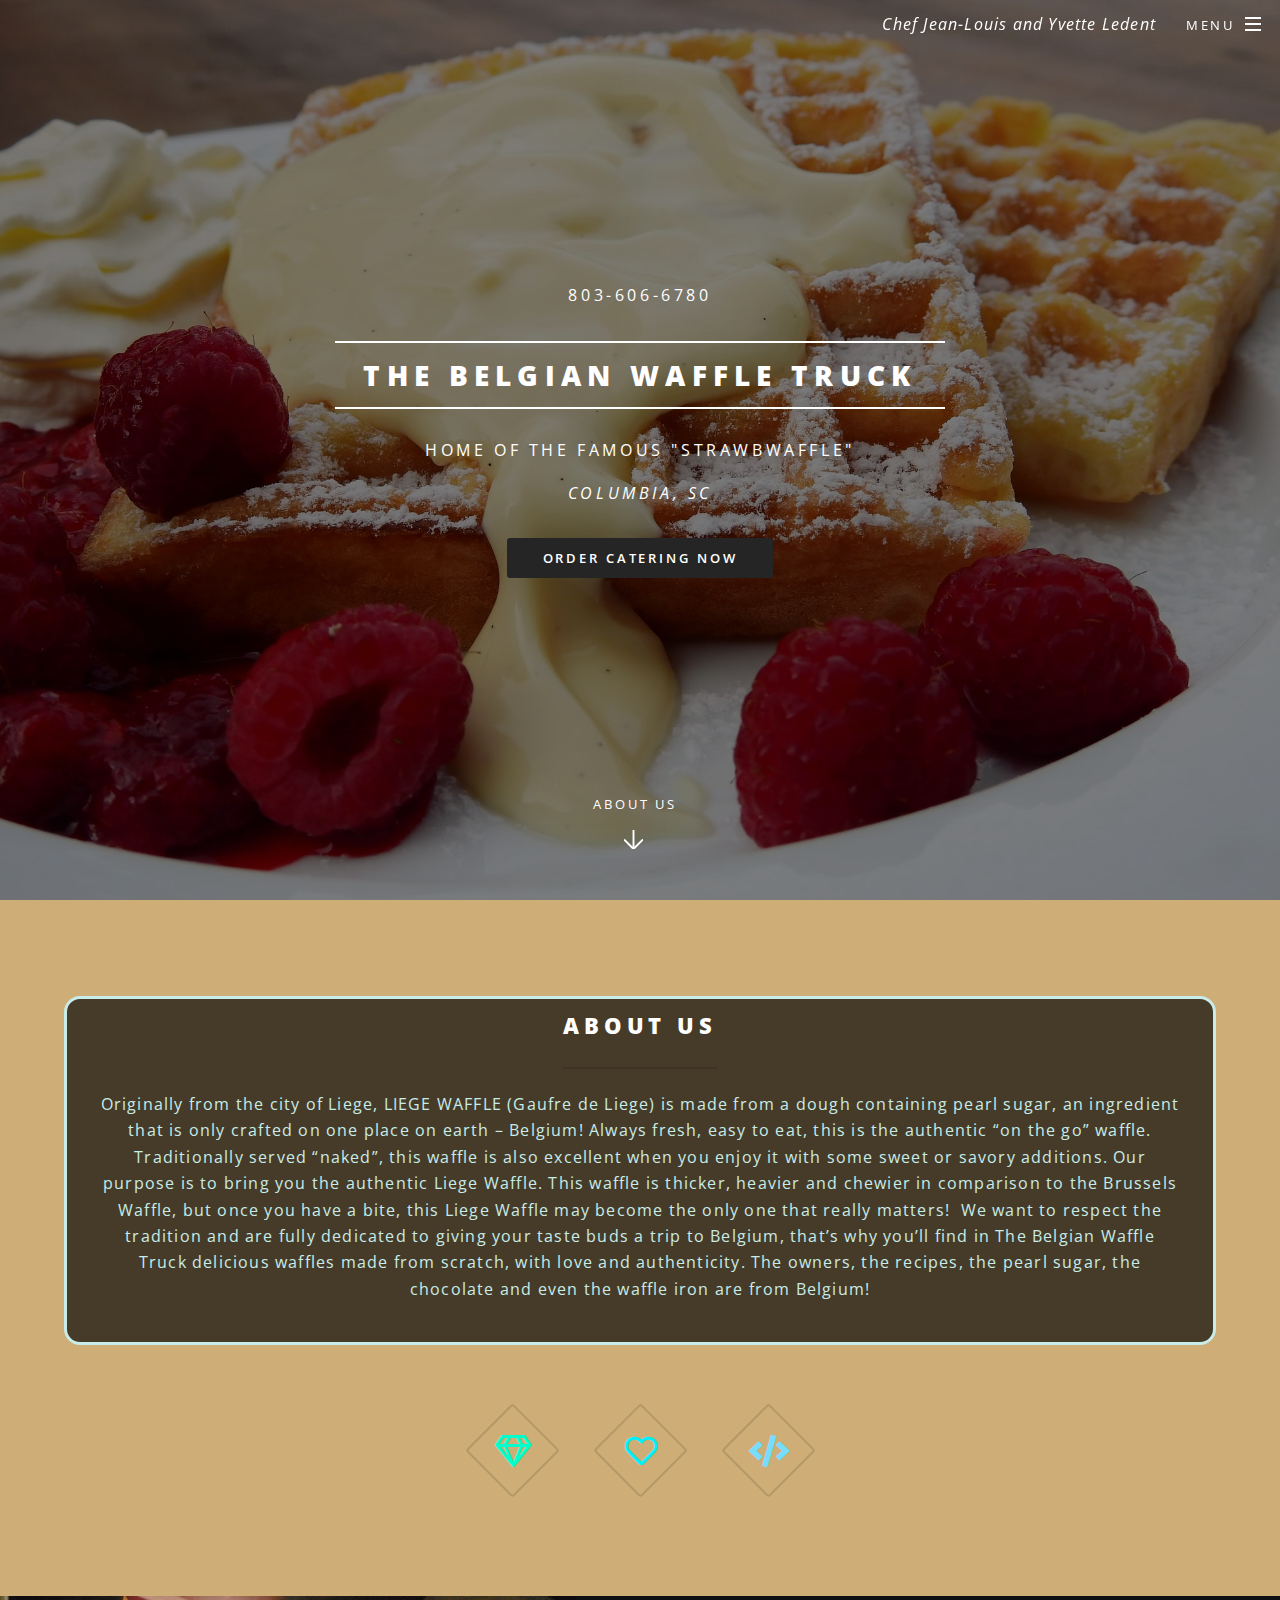
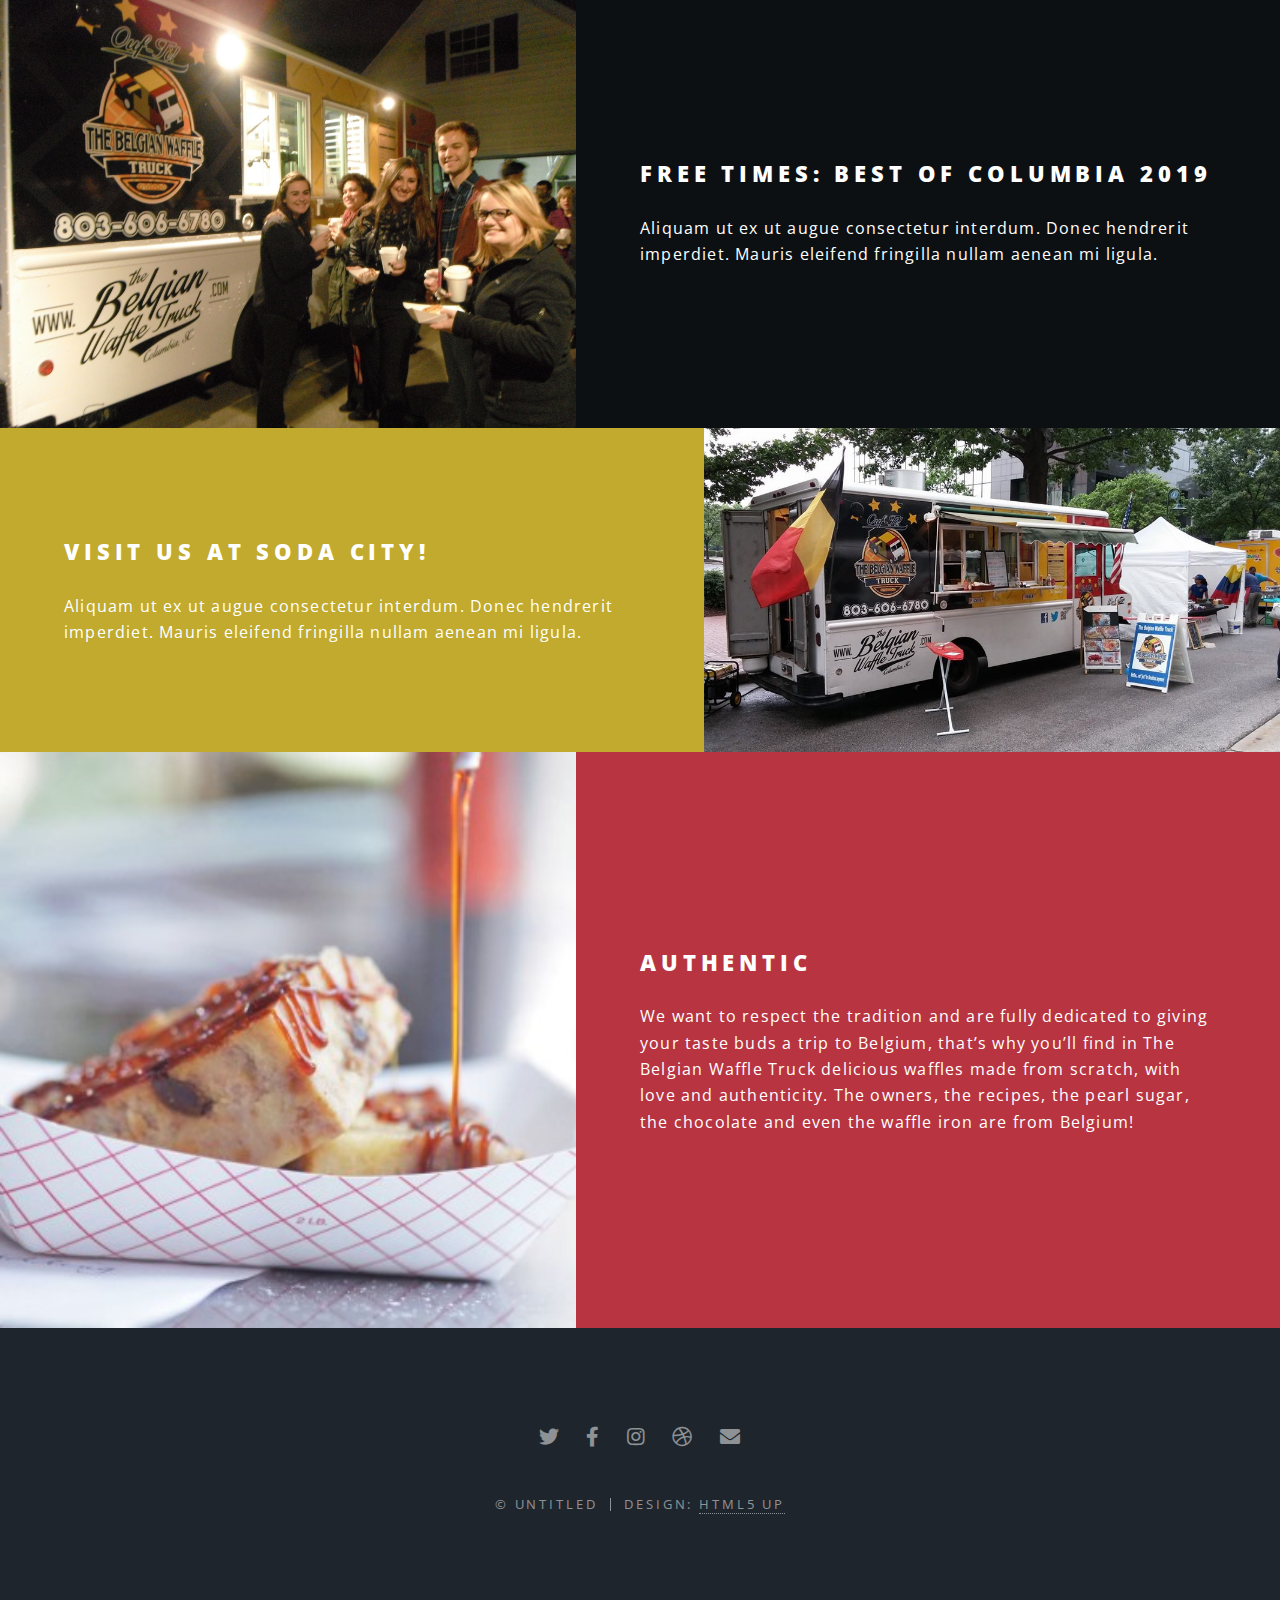
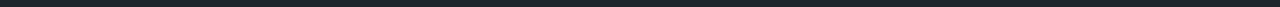
<file: index.html>
<!DOCTYPE HTML>
<!--
	Spectral by HTML5 UP
	html5up.net | @ajlkn
	Free for personal and commercial use under the CCA 3.0 license (html5up.net/license)
-->
<html>
	<head>
		<title>Spectral by HTML5 UP</title>
		<meta charset="utf-8" />
		<meta name="viewport" content="width=device-width, initial-scale=1, user-scalable=no" />
		<link rel="stylesheet" href="assets/css/main.css" />
		<noscript><link rel="stylesheet" href="assets/css/noscript.css" /></noscript>
	</head>
	<body class="landing is-preload">

		<!-- Page Wrapper -->
			<div id="page-wrapper">

				<!-- Header -->
					<header id="header" class="alt">
						<h1><a href="index.html">The Belgian Waffle Truck</a></h1>
						<nav id="nav">
							<ul>
								<span><i>Chef Jean-Louis and Yvette Ledent&nbsp;</i></span>
								<li class="special">
									<a href="#menu" class="menuToggle"><span>Menu</span></a>
									<div id="menu">
										<ul>
											<li><a href="index.html">Home</a></li>
											<li style="border-top: solid 1px #000000"><a href="menu.html">Our Waffles</a></li>
											<li style="border-top: solid 1px #fdda24"><a href="cater.html">Hours</a></li>
											<li style="border-top: solid 1px #ef3340"><a href="contact.html">Contact</a></li>
										</ul>
									</div>
								</li>
							</ul>
						</nav>
					</header>

				<!-- Banner -->
					<section id="banner">
						<div class="inner">
							<p>803-606-6780</p>
							<h2>The Belgian Waffle Truck</h2>
							<p style="margin-bottom: 1em;">Home of the famous "Strawbwaffle"</p>
							<p><i>Columbia, SC</i></p>
							<ul class="actions special">
								<li><a href="https://www.ezcater.com/catering/pvt/the-belgian-waffle-truck-3" target="_blank" class="button primary">Order Catering Now</a></li>
							</ul>
							
							
						</div>
						<a href="#one" class="more scrolly">About Us</a>
					</section>

				<!-- One -->
					<section id="one" class="wrapper style1 special">
						<div class="inner">
							<header class="major" style="border:solid; border-radius: 1em; background: #000000a9; padding: 0.5em 2em 0.5em 2em;">
								<h2>About Us</h2>
								<p>Originally from the city of Liege, LIEGE WAFFLE  (Gaufre de Liege) is made from a dough containing pearl sugar, an ingredient that is only crafted on one place on earth – Belgium! Always fresh, easy to eat, this is the authentic “on the go” waffle. Traditionally served “naked”, this waffle is also excellent when you enjoy it with some sweet or savory additions.
									Our purpose is to bring you the authentic Liege Waffle. This waffle is thicker, heavier and chewier in comparison to the Brussels Waffle, but once you have a bite, this Liege Waffle may become the only one that really matters! ﻿
									We want to respect the tradition and are fully dedicated to giving your taste buds a trip to Belgium, that’s why you’ll find in The Belgian Waffle Truck delicious waffles made from scratch, with love and authenticity.
									The owners, the recipes, the pearl sugar, the chocolate and even the waffle iron are from Belgium!</p>
							</header>
							<ul class="icons major">
								<li><span class="icon fa-gem major style1"><span class="label">Lorem</span></span></li>
								<li><span class="icon fa-heart major style2"><span class="label">Ipsum</span></span></li>
								<li><span class="icon solid fa-code major style3"><span class="label">Dolor</span></span></li>
							</ul>
						</div>
					</section>

				<!-- Two -->
					<section id="two" class="wrapper alt style2">
						<section class="spotlight" style="background-color: #000000b5;">
							<div class="image"><img src="images/people.jpg" alt="" /></div><div class="content">
								<h2>Free Times: Best of Columbia 2019</h2>
								<p>Aliquam ut ex ut augue consectetur interdum. Donec hendrerit imperdiet. Mauris eleifend fringilla nullam aenean mi ligula.</p>
							</div>
						</section>
						<section class="spotlight" style="background-color: #fdd924b5;">
							<div class="image"><img src="images/street.jpg" alt="" /></div><div class="content">
								<h2>Visit Us at Soda City!</h2>
								<p>Aliquam ut ex ut augue consectetur interdum. Donec hendrerit imperdiet. Mauris eleifend fringilla nullam aenean mi ligula.</p>
							</div>
						</section>
						<section class="spotlight" style="background-color: #ef333fb5;">
							<div class="image"><img src="images/waffles2.jpg" alt="" /></div><div class="content">
								<h2>Authentic</h2>
								<p>We want to respect the tradition and are fully dedicated to giving your taste buds a trip to Belgium, that’s why you’ll find in The Belgian Waffle Truck delicious waffles made from scratch, with love and authenticity. The owners, the recipes, the pearl sugar, the chocolate and even the waffle iron are from Belgium!</p>
							</div>
						</section>
					</section>


				<!-- Footer -->
					<footer id="footer">
						<ul class="icons">
							<li><a href="#" class="icon brands fa-twitter"><span class="label">Twitter</span></a></li>
							<li><a href="#" class="icon brands fa-facebook-f"><span class="label">Facebook</span></a></li>
							<li><a href="#" class="icon brands fa-instagram"><span class="label">Instagram</span></a></li>
							<li><a href="#" class="icon brands fa-dribbble"><span class="label">Dribbble</span></a></li>
							<li><a href="#" class="icon solid fa-envelope"><span class="label">Email</span></a></li>
						</ul>
						<ul class="copyright">
							<li>&copy; Untitled</li><li>Design: <a href="http://html5up.net">HTML5 UP</a></li>
						</ul>
					</footer>

			</div>

		<!-- Scripts -->
			<script src="assets/js/jquery.min.js"></script>
			<script src="assets/js/jquery.scrollex.min.js"></script>
			<script src="assets/js/jquery.scrolly.min.js"></script>
			<script src="assets/js/browser.min.js"></script>
			<script src="assets/js/breakpoints.min.js"></script>
			<script src="assets/js/util.js"></script>
			<script src="assets/js/main.js"></script>

	</body>
</html>
</file>
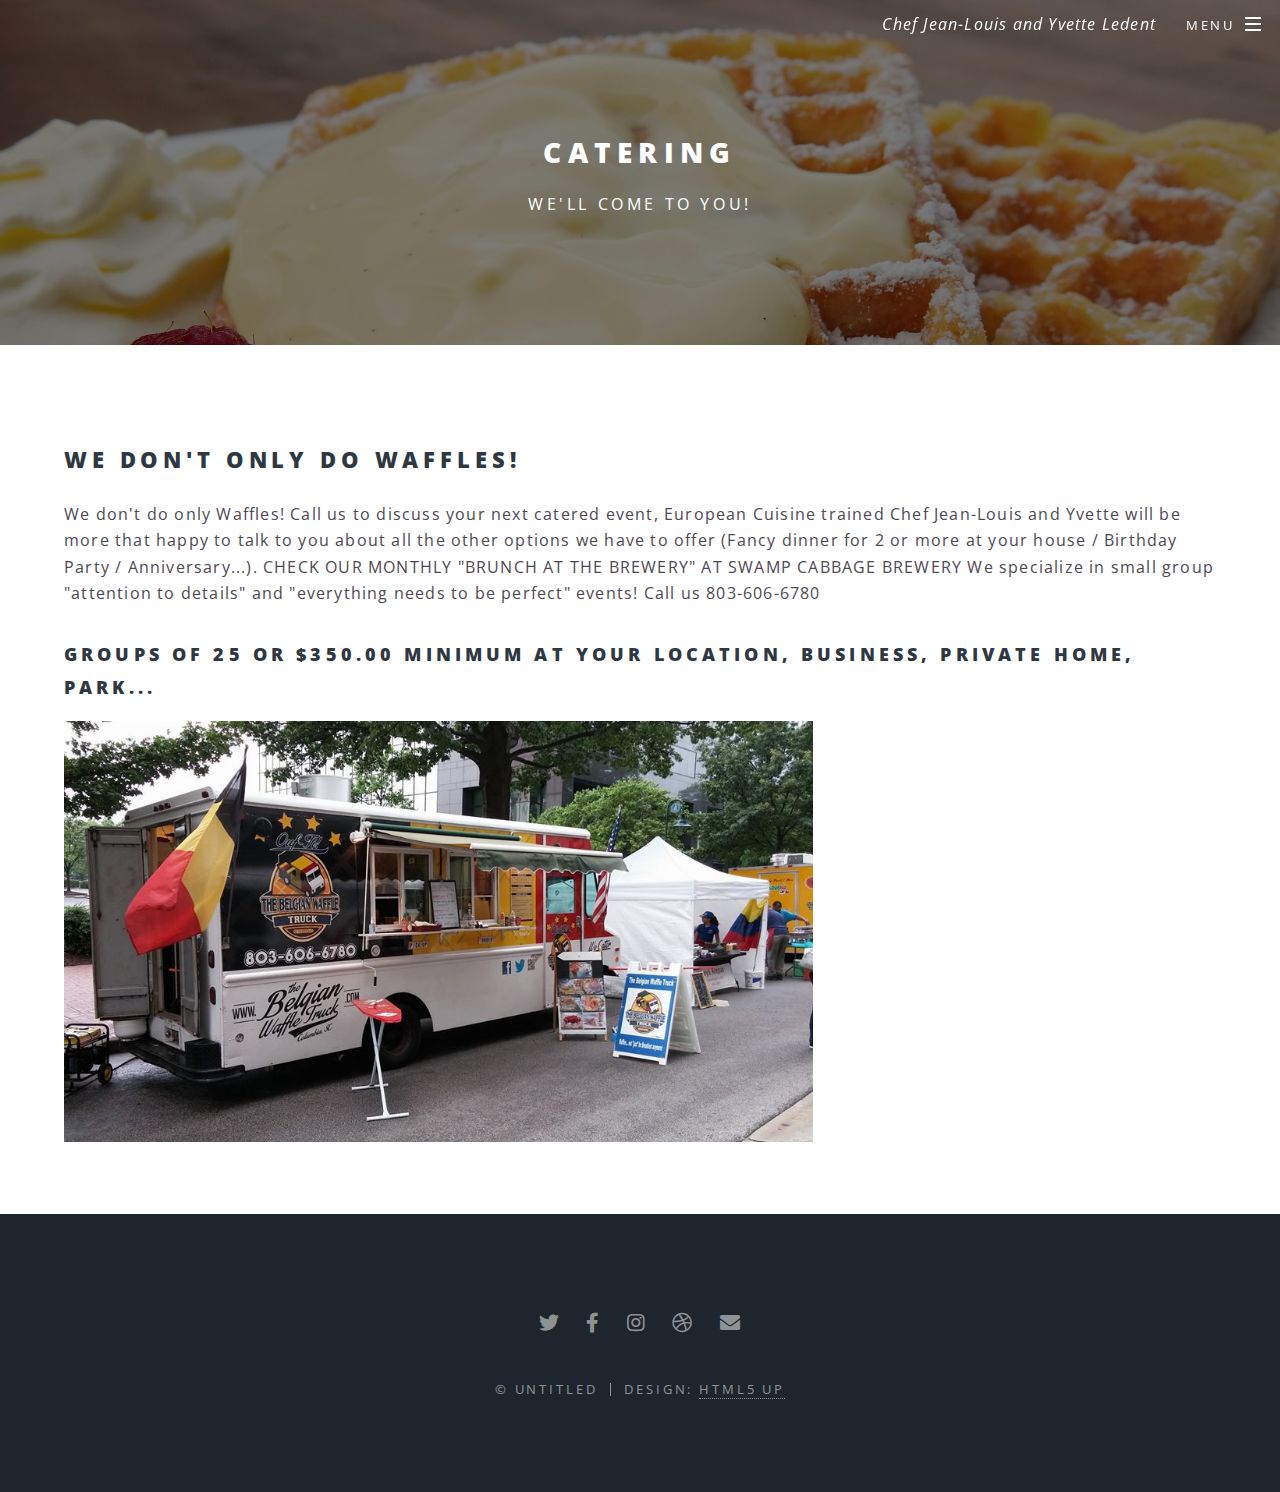
<file: cater.html>
<!DOCTYPE HTML>
<!--
	Spectral by HTML5 UP
	html5up.net | @ajlkn
	Free for personal and commercial use under the CCA 3.0 license (html5up.net/license)
-->
<html>
	<head>
		<title>Spectral by HTML5 UP</title>
		<meta charset="utf-8" />
		<meta name="viewport" content="width=device-width, initial-scale=1, user-scalable=no" />
		<link rel="stylesheet" href="assets/css/main.css" />
		<noscript><link rel="stylesheet" href="assets/css/noscript.css" /></noscript>
	</head>
	<body class="landing is-preload">

		<!-- Page Wrapper -->
			<div id="page-wrapper">

				<!-- Header -->
					<header id="header" class="alt">
						<h1><a href="index.html">The Belgian Waffle Truck</a></h1>
						<nav id="nav">
							<ul>
                                <span><i>Chef Jean-Louis and Yvette Ledent&nbsp;</i></span>
								<li class="special">
									<a href="#menu" class="menuToggle"><span>Menu</span></a>
									<div id="menu">
										<ul>
											<li><a href="index.html">Home</a></li>
											<li style="border-top: solid 1px #000000"><a href="menu.html">Our Waffles</a></li>
											<li style="border-top: solid 1px #fdda24"><a href="cater.html">Catering</a></li>
											<li style="border-top: solid 1px #ef3340"><a href="contact.html">Hours/Contact</a></li>
										</ul>
									</div>
								</li>
							</ul>
						</nav>
					</header>

				<!-- Main -->
					<article id="main">
						<header>
                            <h2>Catering</h2>
                            <p>We'll come to you!</p>
						</header>
						<section class="wrapper style5">
							<div class="inner">

                                <h2>We don't only do waffles!</h2>
                                <p>
                                    We don't do only Waffles! Call us to discuss your next catered event, European Cuisine trained Chef Jean-Louis and Yvette will be more that happy to talk to you about all the other options we have to offer
                                    (Fancy dinner for 2 or more at your house / Birthday Party / Anniversary...).
                                    CHECK OUR MONTHLY "BRUNCH AT THE BREWERY" AT SWAMP CABBAGE BREWERY
                                    We specialize in small group "attention to details" and "everything needs to be perfect" events!
                                    Call us 803-606-6780    

                                </p>

                                <h3>GROUPS OF 25 OR $350.00 minimum
                                    At your location, business, private home, park...</h3>

                                <img src="images/street.jpg" alt="Truck" width="65%">

                                
							</div>
						</section>
					</article>

				<!-- Footer -->
					<footer id="footer">
						<ul class="icons">
							<li><a href="#" class="icon brands fa-twitter"><span class="label">Twitter</span></a></li>
							<li><a href="#" class="icon brands fa-facebook-f"><span class="label">Facebook</span></a></li>
							<li><a href="#" class="icon brands fa-instagram"><span class="label">Instagram</span></a></li>
							<li><a href="#" class="icon brands fa-dribbble"><span class="label">Dribbble</span></a></li>
							<li><a href="#" class="icon solid fa-envelope"><span class="label">Email</span></a></li>
						</ul>
						<ul class="copyright">
							<li>&copy; Untitled</li><li>Design: <a href="http://html5up.net">HTML5 UP</a></li>
						</ul>
					</footer>

			</div>

		<!-- Scripts -->
			<script src="assets/js/jquery.min.js"></script>
			<script src="assets/js/jquery.scrollex.min.js"></script>
			<script src="assets/js/jquery.scrolly.min.js"></script>
			<script src="assets/js/browser.min.js"></script>
			<script src="assets/js/breakpoints.min.js"></script>
			<script src="assets/js/util.js"></script>
			<script src="assets/js/main.js"></script>

	</body>
</html>
</file>
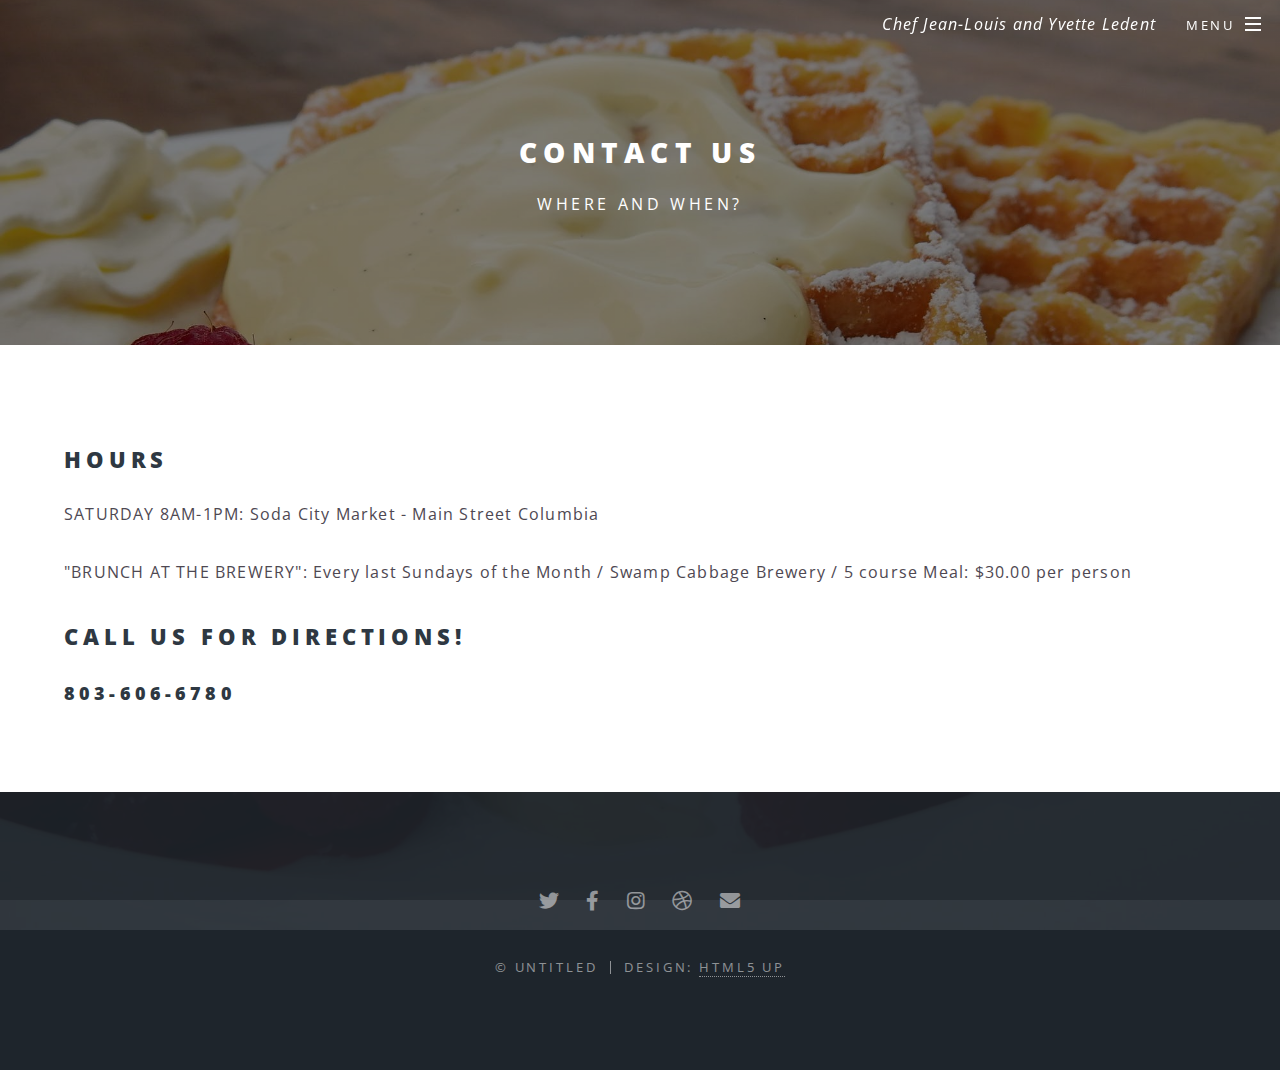
<file: contact.html>
<!DOCTYPE HTML>
<!--
	Spectral by HTML5 UP
	html5up.net | @ajlkn
	Free for personal and commercial use under the CCA 3.0 license (html5up.net/license)
-->
<html>
	<head>
		<title>Spectral by HTML5 UP</title>
		<meta charset="utf-8" />
		<meta name="viewport" content="width=device-width, initial-scale=1, user-scalable=no" />
		<link rel="stylesheet" href="assets/css/main.css" />
		<noscript><link rel="stylesheet" href="assets/css/noscript.css" /></noscript>
	</head>
	<body class="landing is-preload">

		<!-- Page Wrapper -->
			<div id="page-wrapper">

				<!-- Header -->
					<header id="header" class="alt">
						<h1><a href="index.html">The Belgian Waffle Truck</a></h1>
						<nav id="nav">
							<ul>
                                <span><i>Chef Jean-Louis and Yvette Ledent&nbsp;</i></span>
								<li class="special">
									<a href="#menu" class="menuToggle"><span>Menu</span></a>
									<div id="menu">
										<ul>
											<li><a href="index.html">Home</a></li>
											<li style="border-top: solid 1px #000000"><a href="menu.html">Our Waffles</a></li>
											<li style="border-top: solid 1px #fdda24"><a href="cater.html">Catering</a></li>
											<li style="border-top: solid 1px #ef3340"><a href="contact.html">Hours/Contact</a></li>
										</ul>
									</div>
								</li>
							</ul>
						</nav>
					</header>

				<!-- Main -->
					<article id="main">
						<header>
                            <h2>Contact Us</h2>
                            <p>Where and When?</p>
						</header>
						<section class="wrapper style5">
							<div class="inner">

                                <h2>Hours</h2>
                                <p>SATURDAY 8AM-1PM: Soda City Market​ - Main Street Columbia</p>
                                <p>​"BRUNCH AT THE BREWERY": Every last Sundays of the Month / Swamp Cabbage Brewery / 5 course Meal: $30.00 per person</p>
                                
                                <h2>Call us for directions!</h2>
                                <h3>803-606-6780</h3>
							</div>
						</section>
					</article>

				<!-- Footer -->
					<footer id="footer">
						<ul class="icons">
							<li><a href="#" class="icon brands fa-twitter"><span class="label">Twitter</span></a></li>
							<li><a href="#" class="icon brands fa-facebook-f"><span class="label">Facebook</span></a></li>
							<li><a href="#" class="icon brands fa-instagram"><span class="label">Instagram</span></a></li>
							<li><a href="#" class="icon brands fa-dribbble"><span class="label">Dribbble</span></a></li>
							<li><a href="#" class="icon solid fa-envelope"><span class="label">Email</span></a></li>
						</ul>
						<ul class="copyright">
							<li>&copy; Untitled</li><li>Design: <a href="http://html5up.net">HTML5 UP</a></li>
						</ul>
					</footer>

			</div>

		<!-- Scripts -->
			<script src="assets/js/jquery.min.js"></script>
			<script src="assets/js/jquery.scrollex.min.js"></script>
			<script src="assets/js/jquery.scrolly.min.js"></script>
			<script src="assets/js/browser.min.js"></script>
			<script src="assets/js/breakpoints.min.js"></script>
			<script src="assets/js/util.js"></script>
			<script src="assets/js/main.js"></script>

	</body>
</html>
</file>
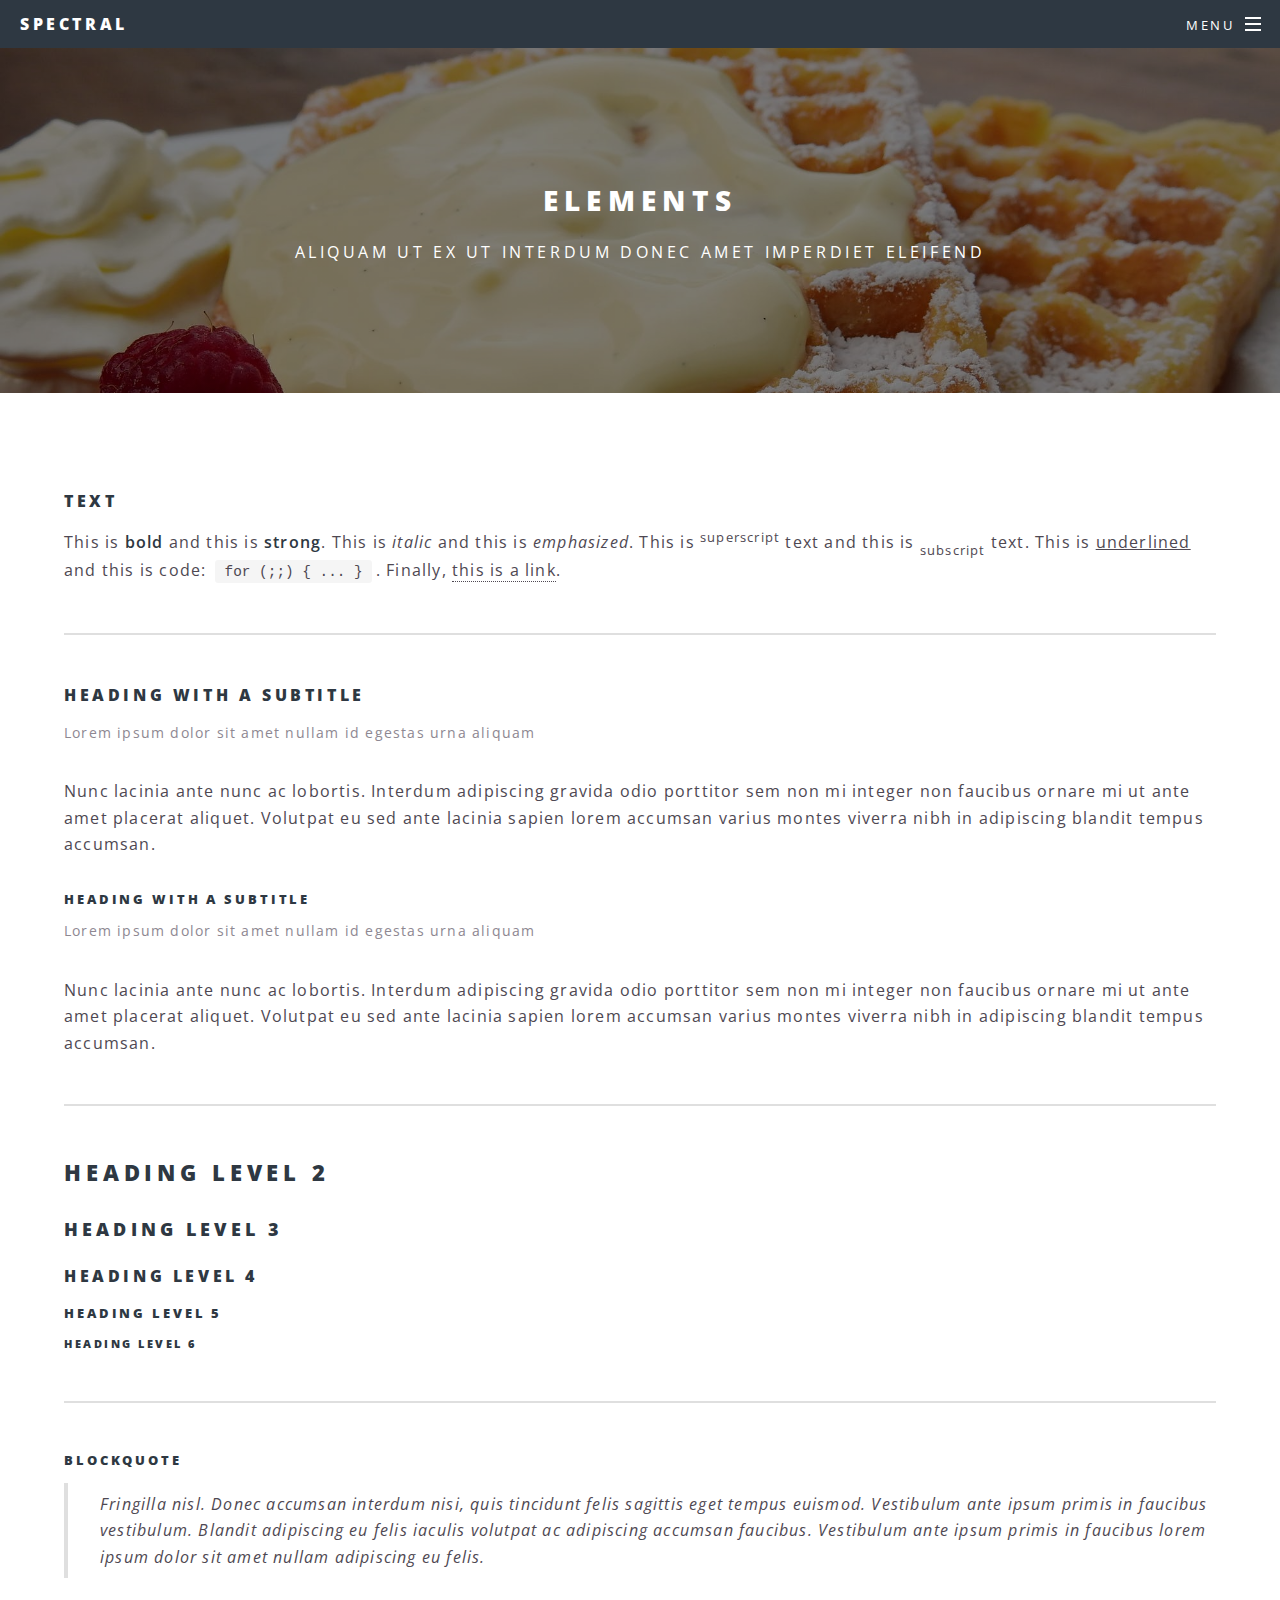
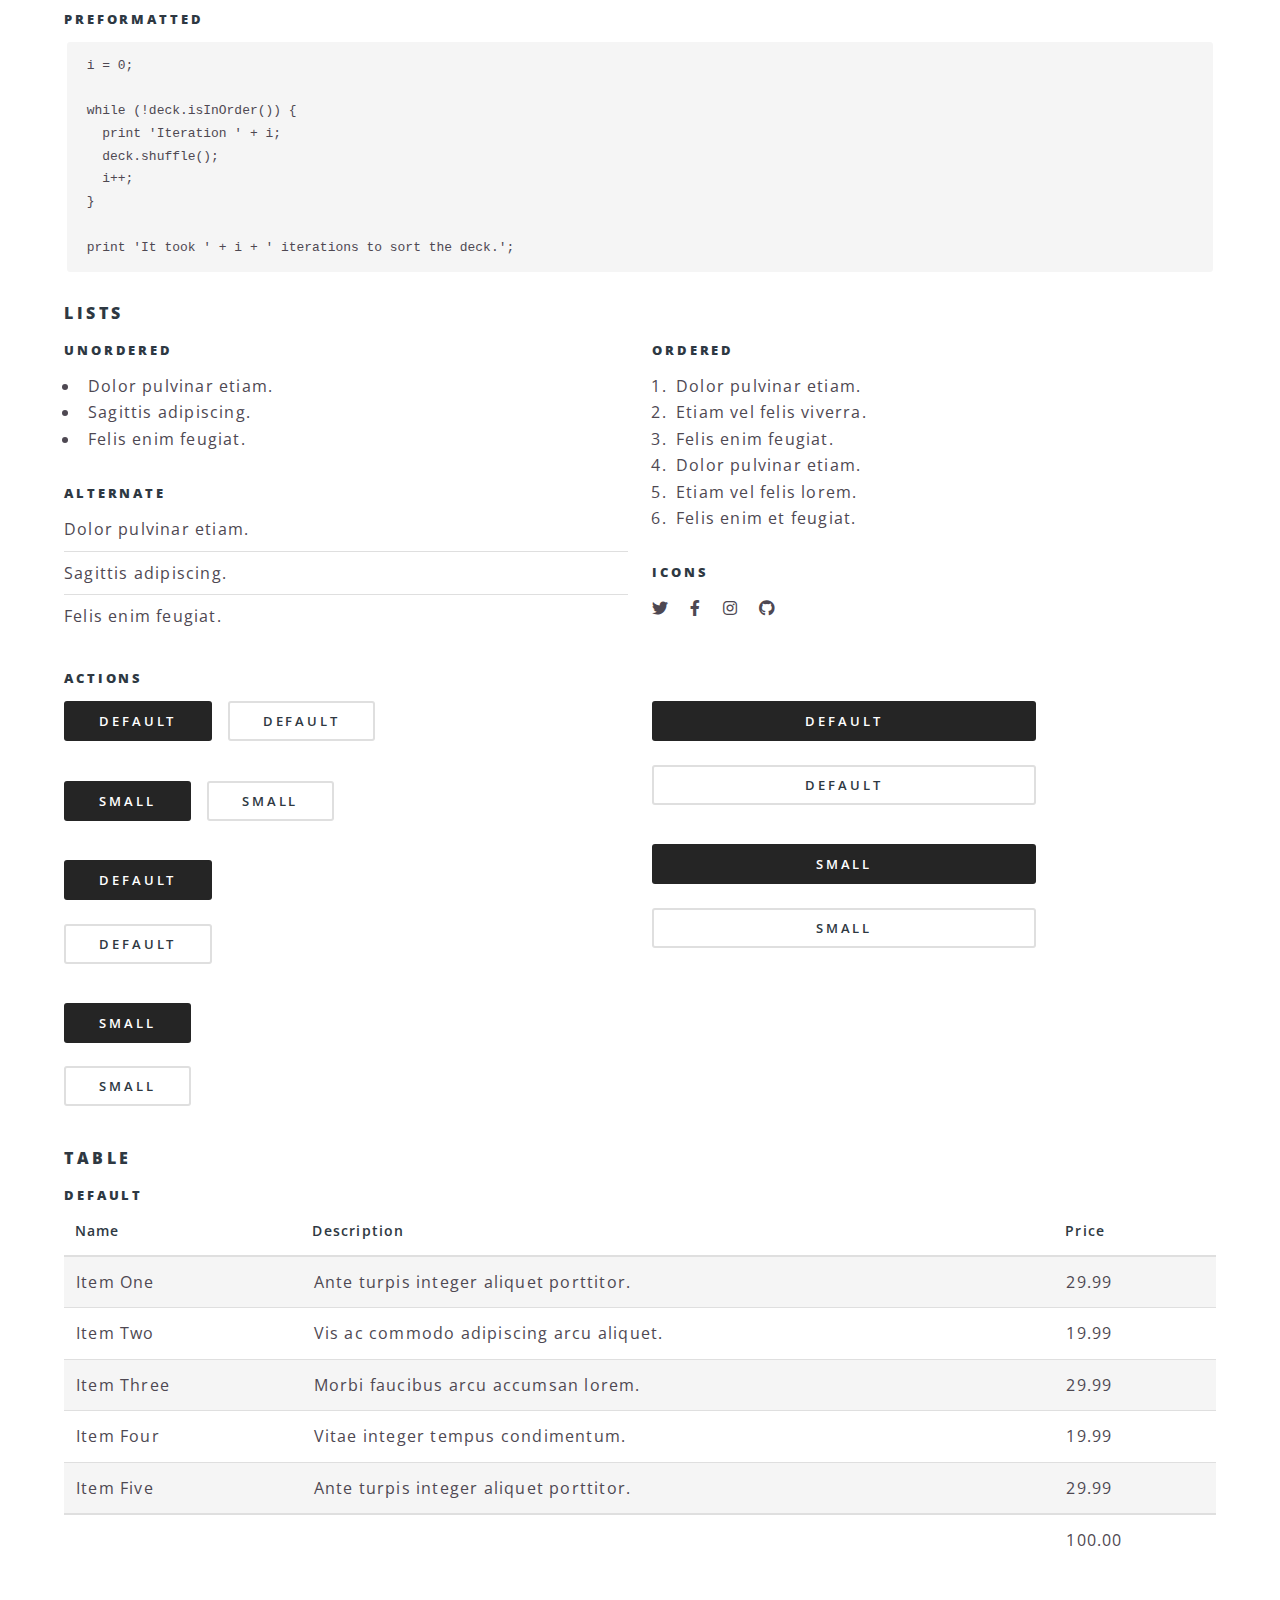
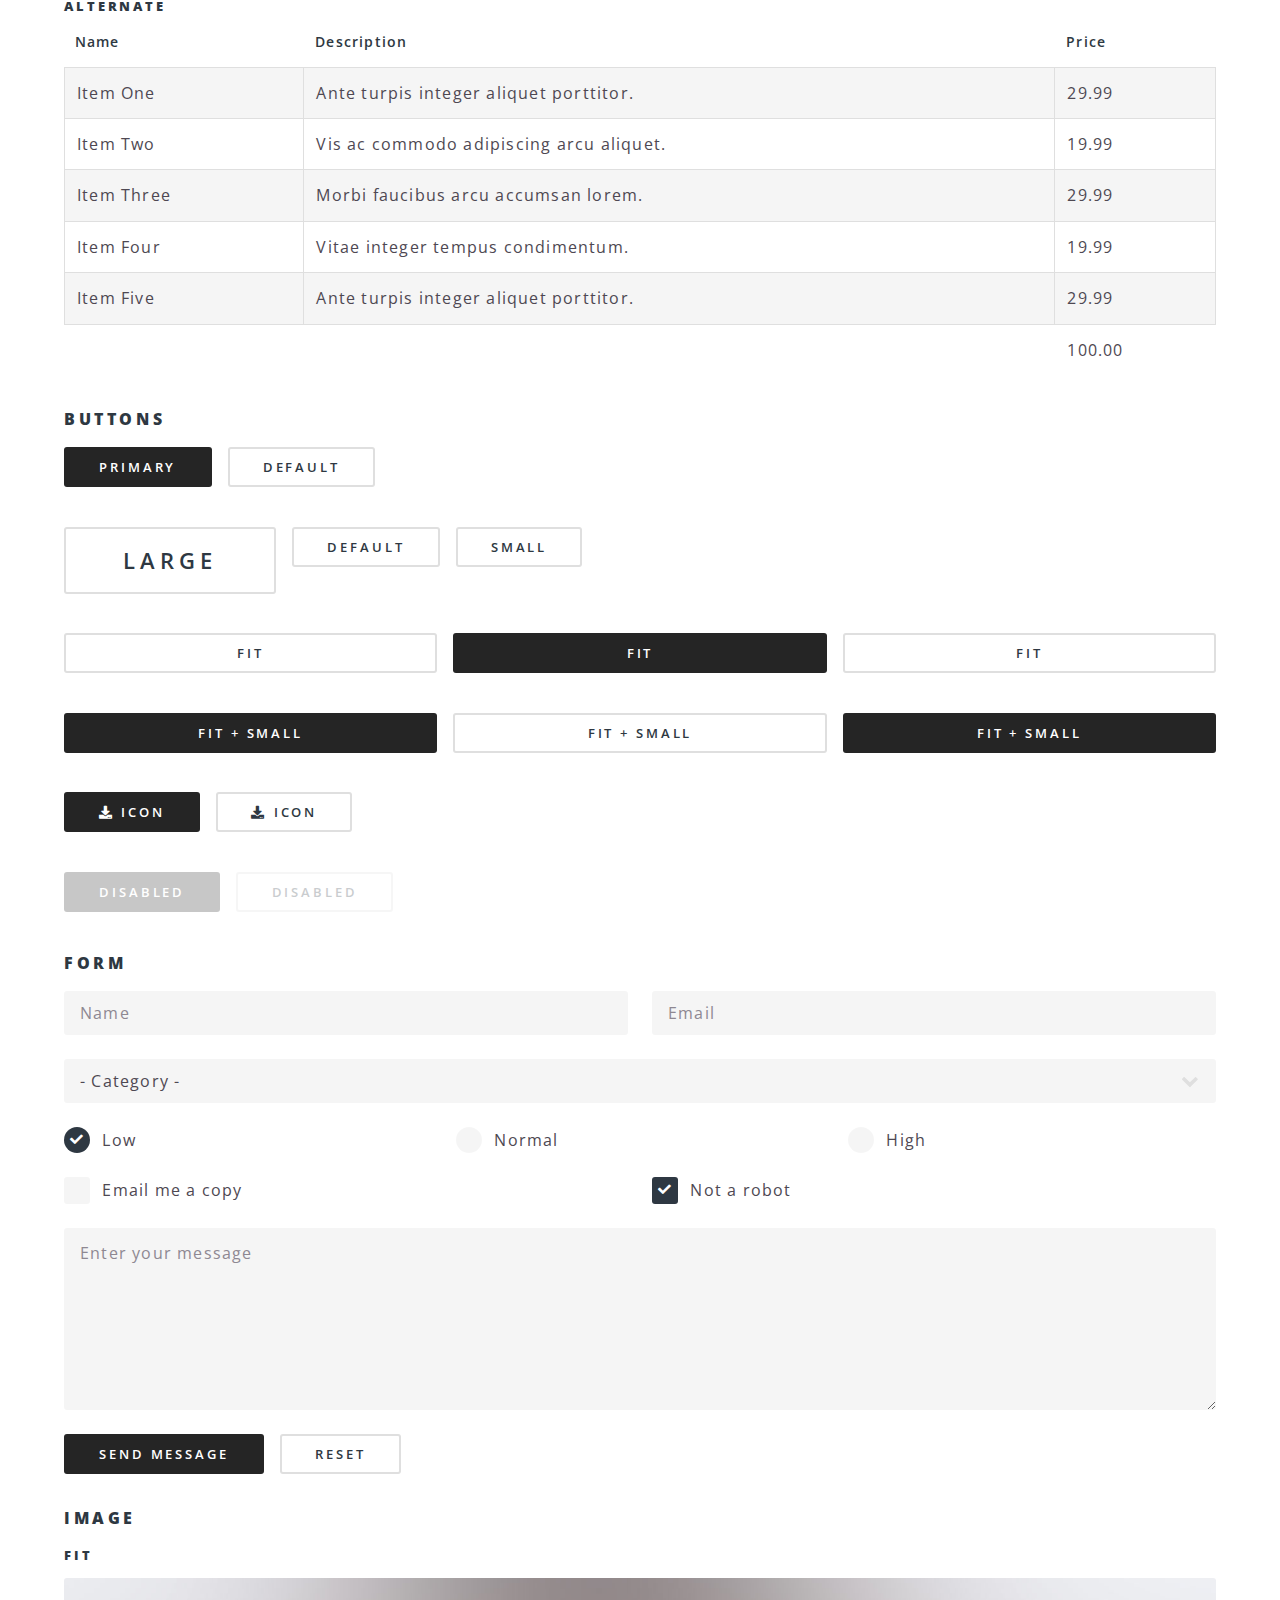
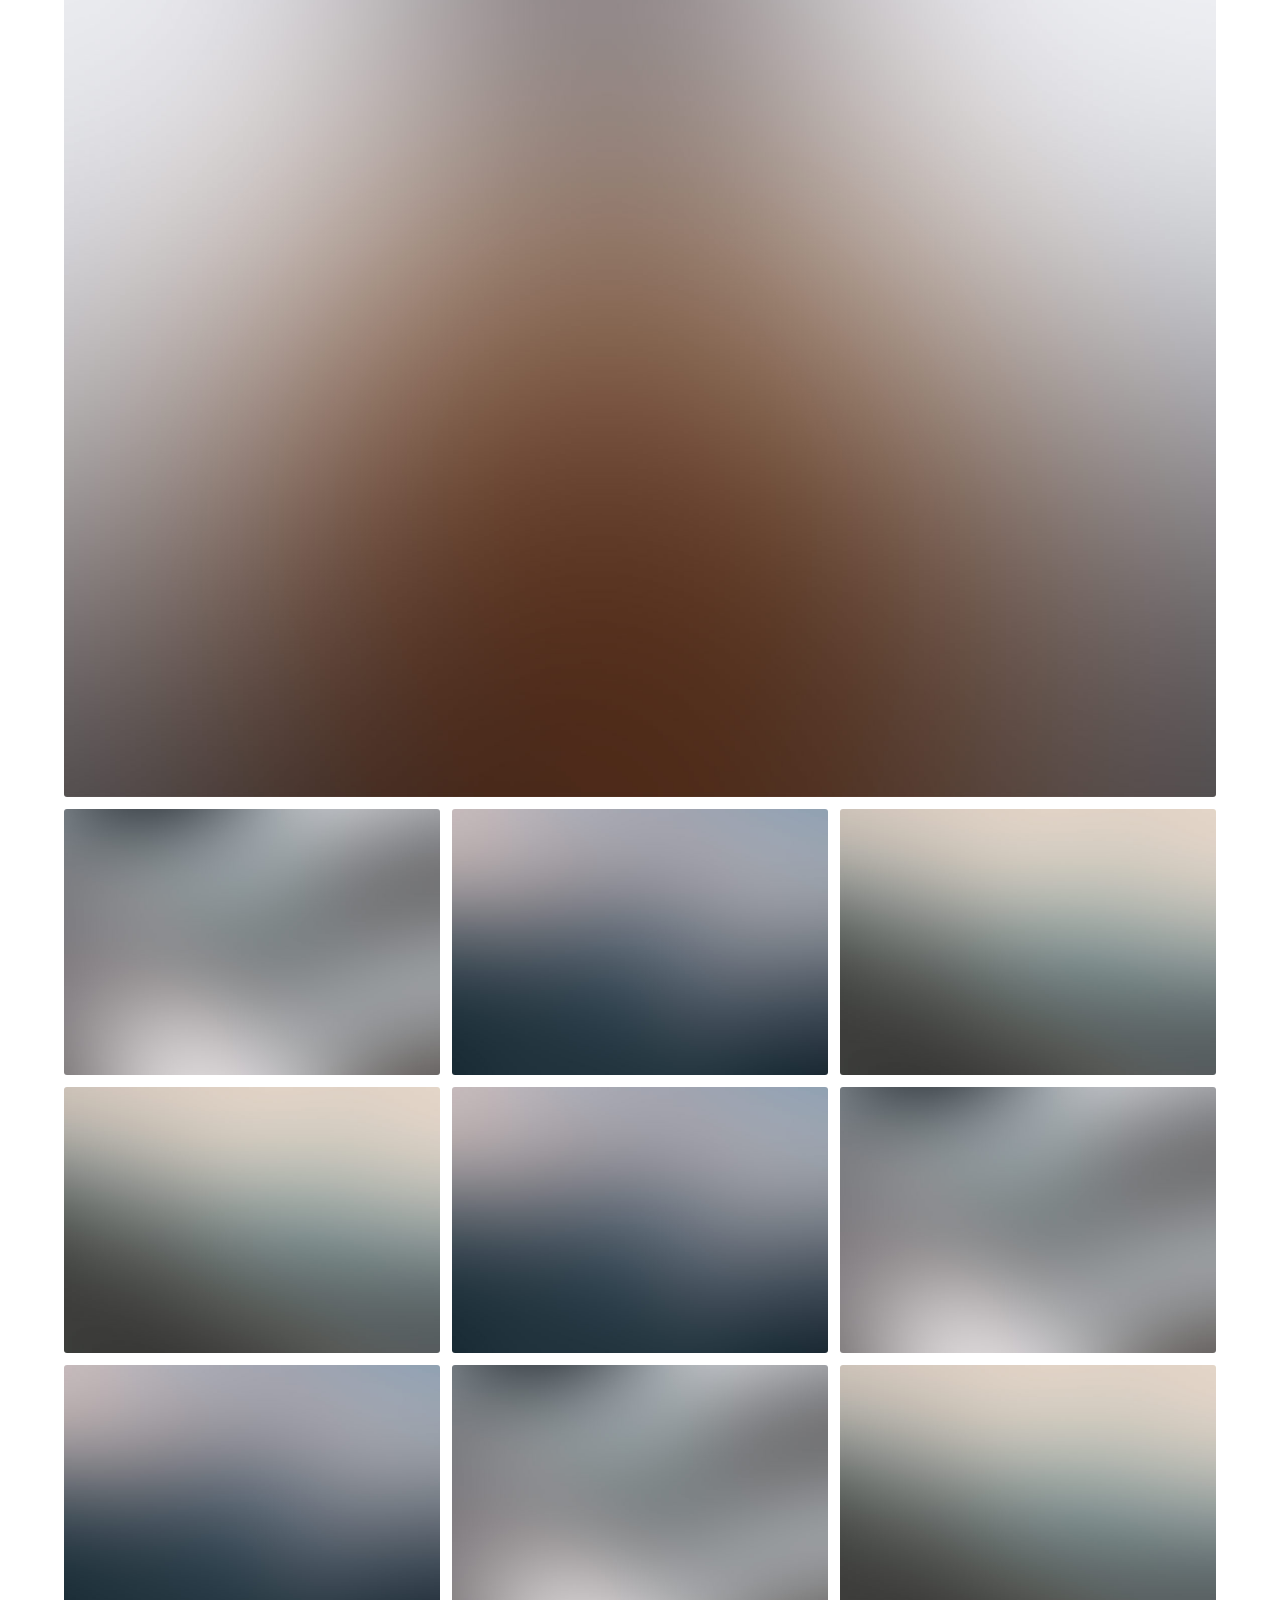
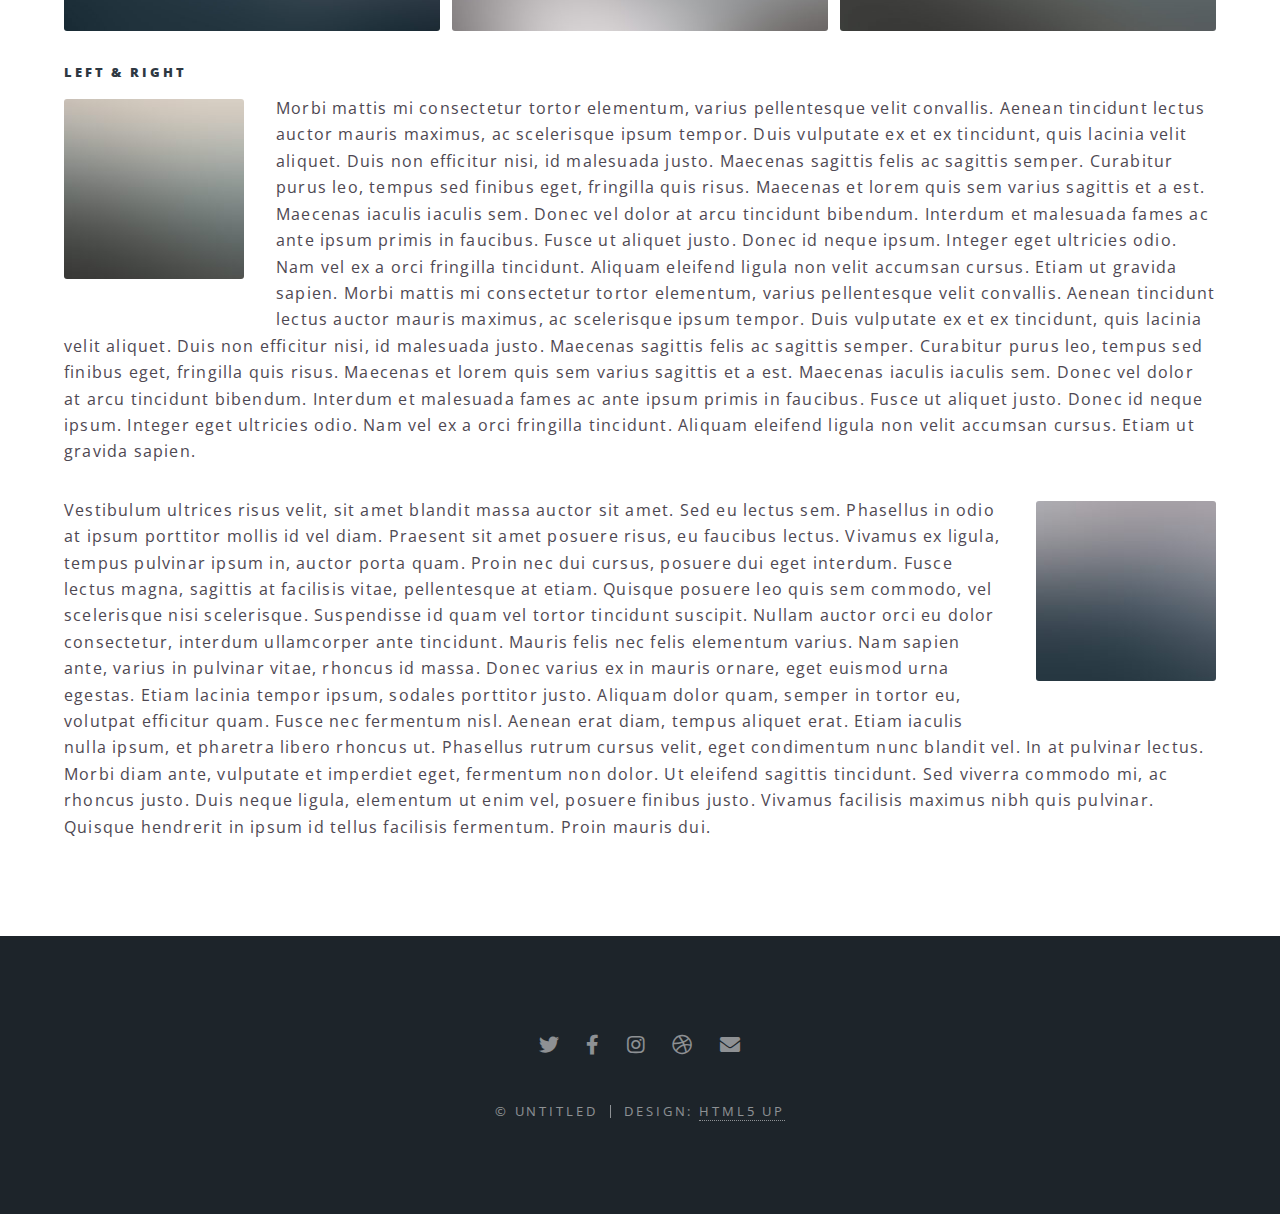
<file: elements.html>
<!DOCTYPE HTML>
<!--
	Spectral by HTML5 UP
	html5up.net | @ajlkn
	Free for personal and commercial use under the CCA 3.0 license (html5up.net/license)
-->
<html>
	<head>
		<title>Elements - Spectral by HTML5 UP</title>
		<meta charset="utf-8" />
		<meta name="viewport" content="width=device-width, initial-scale=1, user-scalable=no" />
		<link rel="stylesheet" href="assets/css/main.css" />
		<noscript><link rel="stylesheet" href="assets/css/noscript.css" /></noscript>
	</head>
	<body class="is-preload">

		<!-- Page Wrapper -->
			<div id="page-wrapper">

				<!-- Header -->
					<header id="header">
						<h1><a href="index.html">Spectral</a></h1>
						<nav id="nav">
							<ul>
								<li class="special">
									<a href="#menu" class="menuToggle"><span>Menu</span></a>
									<div id="menu">
										<ul>
											<li><a href="index.html">Home</a></li>
											<li><a href="generic.html">Generic</a></li>
											<li><a href="elements.html">Elements</a></li>
											<li><a href="#">Sign Up</a></li>
											<li><a href="#">Log In</a></li>
										</ul>
									</div>
								</li>
							</ul>
						</nav>
					</header>

				<!-- Main -->
					<article id="main">
						<header>
							<h2>Elements</h2>
							<p>Aliquam ut ex ut interdum donec amet imperdiet eleifend</p>
						</header>
						<section class="wrapper style5">
							<div class="inner">

								<section>
									<h4>Text</h4>
									<p>This is <b>bold</b> and this is <strong>strong</strong>. This is <i>italic</i> and this is <em>emphasized</em>.
									This is <sup>superscript</sup> text and this is <sub>subscript</sub> text.
									This is <u>underlined</u> and this is code: <code>for (;;) { ... }</code>. Finally, <a href="#">this is a link</a>.</p>
									<hr />
									<header>
										<h4>Heading with a Subtitle</h4>
										<p>Lorem ipsum dolor sit amet nullam id egestas urna aliquam</p>
									</header>
									<p>Nunc lacinia ante nunc ac lobortis. Interdum adipiscing gravida odio porttitor sem non mi integer non faucibus ornare mi ut ante amet placerat aliquet. Volutpat eu sed ante lacinia sapien lorem accumsan varius montes viverra nibh in adipiscing blandit tempus accumsan.</p>
									<header>
										<h5>Heading with a Subtitle</h5>
										<p>Lorem ipsum dolor sit amet nullam id egestas urna aliquam</p>
									</header>
									<p>Nunc lacinia ante nunc ac lobortis. Interdum adipiscing gravida odio porttitor sem non mi integer non faucibus ornare mi ut ante amet placerat aliquet. Volutpat eu sed ante lacinia sapien lorem accumsan varius montes viverra nibh in adipiscing blandit tempus accumsan.</p>
									<hr />
									<h2>Heading Level 2</h2>
									<h3>Heading Level 3</h3>
									<h4>Heading Level 4</h4>
									<h5>Heading Level 5</h5>
									<h6>Heading Level 6</h6>
									<hr />
									<h5>Blockquote</h5>
									<blockquote>Fringilla nisl. Donec accumsan interdum nisi, quis tincidunt felis sagittis eget tempus euismod. Vestibulum ante ipsum primis in faucibus vestibulum. Blandit adipiscing eu felis iaculis volutpat ac adipiscing accumsan faucibus. Vestibulum ante ipsum primis in faucibus lorem ipsum dolor sit amet nullam adipiscing eu felis.</blockquote>
									<h5>Preformatted</h5>
									<pre><code>i = 0;

while (!deck.isInOrder()) {
  print 'Iteration ' + i;
  deck.shuffle();
  i++;
}

print 'It took ' + i + ' iterations to sort the deck.';</code></pre>
								</section>

								<section>
									<h4>Lists</h4>
									<div class="row">
										<div class="col-6 col-12-medium">
											<h5>Unordered</h5>
											<ul>
												<li>Dolor pulvinar etiam.</li>
												<li>Sagittis adipiscing.</li>
												<li>Felis enim feugiat.</li>
											</ul>
											<h5>Alternate</h5>
											<ul class="alt">
												<li>Dolor pulvinar etiam.</li>
												<li>Sagittis adipiscing.</li>
												<li>Felis enim feugiat.</li>
											</ul>
										</div>
										<div class="col-6 col-12-medium">
											<h5>Ordered</h5>
											<ol>
												<li>Dolor pulvinar etiam.</li>
												<li>Etiam vel felis viverra.</li>
												<li>Felis enim feugiat.</li>
												<li>Dolor pulvinar etiam.</li>
												<li>Etiam vel felis lorem.</li>
												<li>Felis enim et feugiat.</li>
											</ol>
											<h5>Icons</h5>
											<ul class="icons">
												<li><a href="#" class="icon brands fa-twitter"><span class="label">Twitter</span></a></li>
												<li><a href="#" class="icon brands fa-facebook-f"><span class="label">Facebook</span></a></li>
												<li><a href="#" class="icon brands fa-instagram"><span class="label">Instagram</span></a></li>
												<li><a href="#" class="icon brands fa-github"><span class="label">Github</span></a></li>
											</ul>
										</div>
									</div>
									<h5>Actions</h5>
									<div class="row">
										<div class="col-6 col-12-medium">
											<ul class="actions">
												<li><a href="#" class="button primary">Default</a></li>
												<li><a href="#" class="button">Default</a></li>
											</ul>
											<ul class="actions small">
												<li><a href="#" class="button primary small">Small</a></li>
												<li><a href="#" class="button small">Small</a></li>
											</ul>
											<ul class="actions stacked">
												<li><a href="#" class="button primary">Default</a></li>
												<li><a href="#" class="button">Default</a></li>
											</ul>
											<ul class="actions stacked">
												<li><a href="#" class="button primary small">Small</a></li>
												<li><a href="#" class="button small">Small</a></li>
											</ul>
										</div>
										<div class="col-6 col-12-medium">
											<ul class="actions stacked">
												<li><a href="#" class="button primary fit">Default</a></li>
												<li><a href="#" class="button fit">Default</a></li>
											</ul>
											<ul class="actions stacked">
												<li><a href="#" class="button primary small fit">Small</a></li>
												<li><a href="#" class="button small fit">Small</a></li>
											</ul>
										</div>
									</div>
								</section>

								<section>
									<h4>Table</h4>
									<h5>Default</h5>
									<div class="table-wrapper">
										<table>
											<thead>
												<tr>
													<th>Name</th>
													<th>Description</th>
													<th>Price</th>
												</tr>
											</thead>
											<tbody>
												<tr>
													<td>Item One</td>
													<td>Ante turpis integer aliquet porttitor.</td>
													<td>29.99</td>
												</tr>
												<tr>
													<td>Item Two</td>
													<td>Vis ac commodo adipiscing arcu aliquet.</td>
													<td>19.99</td>
												</tr>
												<tr>
													<td>Item Three</td>
													<td> Morbi faucibus arcu accumsan lorem.</td>
													<td>29.99</td>
												</tr>
												<tr>
													<td>Item Four</td>
													<td>Vitae integer tempus condimentum.</td>
													<td>19.99</td>
												</tr>
												<tr>
													<td>Item Five</td>
													<td>Ante turpis integer aliquet porttitor.</td>
													<td>29.99</td>
												</tr>
											</tbody>
											<tfoot>
												<tr>
													<td colspan="2"></td>
													<td>100.00</td>
												</tr>
											</tfoot>
										</table>
									</div>

									<h5>Alternate</h5>
									<div class="table-wrapper">
										<table class="alt">
											<thead>
												<tr>
													<th>Name</th>
													<th>Description</th>
													<th>Price</th>
												</tr>
											</thead>
											<tbody>
												<tr>
													<td>Item One</td>
													<td>Ante turpis integer aliquet porttitor.</td>
													<td>29.99</td>
												</tr>
												<tr>
													<td>Item Two</td>
													<td>Vis ac commodo adipiscing arcu aliquet.</td>
													<td>19.99</td>
												</tr>
												<tr>
													<td>Item Three</td>
													<td> Morbi faucibus arcu accumsan lorem.</td>
													<td>29.99</td>
												</tr>
												<tr>
													<td>Item Four</td>
													<td>Vitae integer tempus condimentum.</td>
													<td>19.99</td>
												</tr>
												<tr>
													<td>Item Five</td>
													<td>Ante turpis integer aliquet porttitor.</td>
													<td>29.99</td>
												</tr>
											</tbody>
											<tfoot>
												<tr>
													<td colspan="2"></td>
													<td>100.00</td>
												</tr>
											</tfoot>
										</table>
									</div>
								</section>

								<section>
									<h4>Buttons</h4>
									<ul class="actions">
										<li><a href="#" class="button primary">Primary</a></li>
										<li><a href="#" class="button">Default</a></li>
									</ul>
									<ul class="actions">
										<li><a href="#" class="button large">Large</a></li>
										<li><a href="#" class="button">Default</a></li>
										<li><a href="#" class="button small">Small</a></li>
									</ul>
									<ul class="actions fit">
										<li><a href="#" class="button fit">Fit</a></li>
										<li><a href="#" class="button primary fit">Fit</a></li>
										<li><a href="#" class="button fit">Fit</a></li>
									</ul>
									<ul class="actions fit small">
										<li><a href="#" class="button primary fit small">Fit + Small</a></li>
										<li><a href="#" class="button fit small">Fit + Small</a></li>
										<li><a href="#" class="button primary fit small">Fit + Small</a></li>
									</ul>
									<ul class="actions">
										<li><a href="#" class="button primary icon solid fa-download">Icon</a></li>
										<li><a href="#" class="button icon solid fa-download">Icon</a></li>
									</ul>
									<ul class="actions">
										<li><span class="button primary disabled">Disabled</span></li>
										<li><span class="button disabled">Disabled</span></li>
									</ul>
								</section>

								<section>
									<h4>Form</h4>
									<form method="post" action="#">
										<div class="row gtr-uniform">
											<div class="col-6 col-12-xsmall">
												<input type="text" name="demo-name" id="demo-name" value="" placeholder="Name" />
											</div>
											<div class="col-6 col-12-xsmall">
												<input type="email" name="demo-email" id="demo-email" value="" placeholder="Email" />
											</div>
											<div class="col-12">
												<select name="demo-category" id="demo-category">
													<option value="">- Category -</option>
													<option value="1">Manufacturing</option>
													<option value="1">Shipping</option>
													<option value="1">Administration</option>
													<option value="1">Human Resources</option>
												</select>
											</div>
											<div class="col-4 col-12-small">
												<input type="radio" id="demo-priority-low" name="demo-priority" checked>
												<label for="demo-priority-low">Low</label>
											</div>
											<div class="col-4 col-12-small">
												<input type="radio" id="demo-priority-normal" name="demo-priority">
												<label for="demo-priority-normal">Normal</label>
											</div>
											<div class="col-4 col-12-small">
												<input type="radio" id="demo-priority-high" name="demo-priority">
												<label for="demo-priority-high">High</label>
											</div>
											<div class="col-6 col-12-small">
												<input type="checkbox" id="demo-copy" name="demo-copy">
												<label for="demo-copy">Email me a copy</label>
											</div>
											<div class="col-6 col-12-small">
												<input type="checkbox" id="demo-human" name="demo-human" checked>
												<label for="demo-human">Not a robot</label>
											</div>
											<div class="col-12">
												<textarea name="demo-message" id="demo-message" placeholder="Enter your message" rows="6"></textarea>
											</div>
											<div class="col-12">
												<ul class="actions">
													<li><input type="submit" value="Send Message" class="primary" /></li>
													<li><input type="reset" value="Reset" /></li>
												</ul>
											</div>
										</div>
									</form>
								</section>

								<section>
									<h4>Image</h4>
									<h5>Fit</h5>
									<div class="box alt">
										<div class="row gtr-50 gtr-uniform">
											<div class="col-12"><span class="image fit"><img src="images/banner.jpg" alt="" /></span></div>
											<div class="col-4"><span class="image fit"><img src="images/pic01.jpg" alt="" /></span></div>
											<div class="col-4"><span class="image fit"><img src="images/pic02.jpg" alt="" /></span></div>
											<div class="col-4"><span class="image fit"><img src="images/pic03.jpg" alt="" /></span></div>
											<div class="col-4"><span class="image fit"><img src="images/pic03.jpg" alt="" /></span></div>
											<div class="col-4"><span class="image fit"><img src="images/pic02.jpg" alt="" /></span></div>
											<div class="col-4"><span class="image fit"><img src="images/pic01.jpg" alt="" /></span></div>
											<div class="col-4"><span class="image fit"><img src="images/pic02.jpg" alt="" /></span></div>
											<div class="col-4"><span class="image fit"><img src="images/pic01.jpg" alt="" /></span></div>
											<div class="col-4"><span class="image fit"><img src="images/pic03.jpg" alt="" /></span></div>
										</div>
									</div>
									<h5>Left &amp; Right</h5>
									<p><span class="image left"><img src="images/pic04.jpg" alt="" /></span>Morbi mattis mi consectetur tortor elementum, varius pellentesque velit convallis. Aenean tincidunt lectus auctor mauris maximus, ac scelerisque ipsum tempor. Duis vulputate ex et ex tincidunt, quis lacinia velit aliquet. Duis non efficitur nisi, id malesuada justo. Maecenas sagittis felis ac sagittis semper. Curabitur purus leo, tempus sed finibus eget, fringilla quis risus. Maecenas et lorem quis sem varius sagittis et a est. Maecenas iaculis iaculis sem. Donec vel dolor at arcu tincidunt bibendum. Interdum et malesuada fames ac ante ipsum primis in faucibus. Fusce ut aliquet justo. Donec id neque ipsum. Integer eget ultricies odio. Nam vel ex a orci fringilla tincidunt. Aliquam eleifend ligula non velit accumsan cursus. Etiam ut gravida sapien. Morbi mattis mi consectetur tortor elementum, varius pellentesque velit convallis. Aenean tincidunt lectus auctor mauris maximus, ac scelerisque ipsum tempor. Duis vulputate ex et ex tincidunt, quis lacinia velit aliquet. Duis non efficitur nisi, id malesuada justo. Maecenas sagittis felis ac sagittis semper. Curabitur purus leo, tempus sed finibus eget, fringilla quis risus. Maecenas et lorem quis sem varius sagittis et a est. Maecenas iaculis iaculis sem. Donec vel dolor at arcu tincidunt bibendum. Interdum et malesuada fames ac ante ipsum primis in faucibus. Fusce ut aliquet justo. Donec id neque ipsum. Integer eget ultricies odio. Nam vel ex a orci fringilla tincidunt. Aliquam eleifend ligula non velit accumsan cursus. Etiam ut gravida sapien.</p>
									<p><span class="image right"><img src="images/pic05.jpg" alt="" /></span>Vestibulum ultrices risus velit, sit amet blandit massa auctor sit amet. Sed eu lectus sem. Phasellus in odio at ipsum porttitor mollis id vel diam. Praesent sit amet posuere risus, eu faucibus lectus. Vivamus ex ligula, tempus pulvinar ipsum in, auctor porta quam. Proin nec dui cursus, posuere dui eget interdum. Fusce lectus magna, sagittis at facilisis vitae, pellentesque at etiam. Quisque posuere leo quis sem commodo, vel scelerisque nisi scelerisque. Suspendisse id quam vel tortor tincidunt suscipit. Nullam auctor orci eu dolor consectetur, interdum ullamcorper ante tincidunt. Mauris felis nec felis elementum varius. Nam sapien ante, varius in pulvinar vitae, rhoncus id massa. Donec varius ex in mauris ornare, eget euismod urna egestas. Etiam lacinia tempor ipsum, sodales porttitor justo. Aliquam dolor quam, semper in tortor eu, volutpat efficitur quam. Fusce nec fermentum nisl. Aenean erat diam, tempus aliquet erat. Etiam iaculis nulla ipsum, et pharetra libero rhoncus ut. Phasellus rutrum cursus velit, eget condimentum nunc blandit vel. In at pulvinar lectus. Morbi diam ante, vulputate et imperdiet eget, fermentum non dolor. Ut eleifend sagittis tincidunt. Sed viverra commodo mi, ac rhoncus justo. Duis neque ligula, elementum ut enim vel, posuere finibus justo. Vivamus facilisis maximus nibh quis pulvinar. Quisque hendrerit in ipsum id tellus facilisis fermentum. Proin mauris dui.</p>
								</section>

							</div>
						</section>
					</article>

				<!-- Footer -->
					<footer id="footer">
						<ul class="icons">
							<li><a href="#" class="icon brands fa-twitter"><span class="label">Twitter</span></a></li>
							<li><a href="#" class="icon brands fa-facebook-f"><span class="label">Facebook</span></a></li>
							<li><a href="#" class="icon brands fa-instagram"><span class="label">Instagram</span></a></li>
							<li><a href="#" class="icon brands fa-dribbble"><span class="label">Dribbble</span></a></li>
							<li><a href="#" class="icon solid fa-envelope"><span class="label">Email</span></a></li>
						</ul>
						<ul class="copyright">
							<li>&copy; Untitled</li><li>Design: <a href="http://html5up.net">HTML5 UP</a></li>
						</ul>
					</footer>

			</div>

		<!-- Scripts -->
			<script src="assets/js/jquery.min.js"></script>
			<script src="assets/js/jquery.scrollex.min.js"></script>
			<script src="assets/js/jquery.scrolly.min.js"></script>
			<script src="assets/js/browser.min.js"></script>
			<script src="assets/js/breakpoints.min.js"></script>
			<script src="assets/js/util.js"></script>
			<script src="assets/js/main.js"></script>

	</body>
</html>
</file>
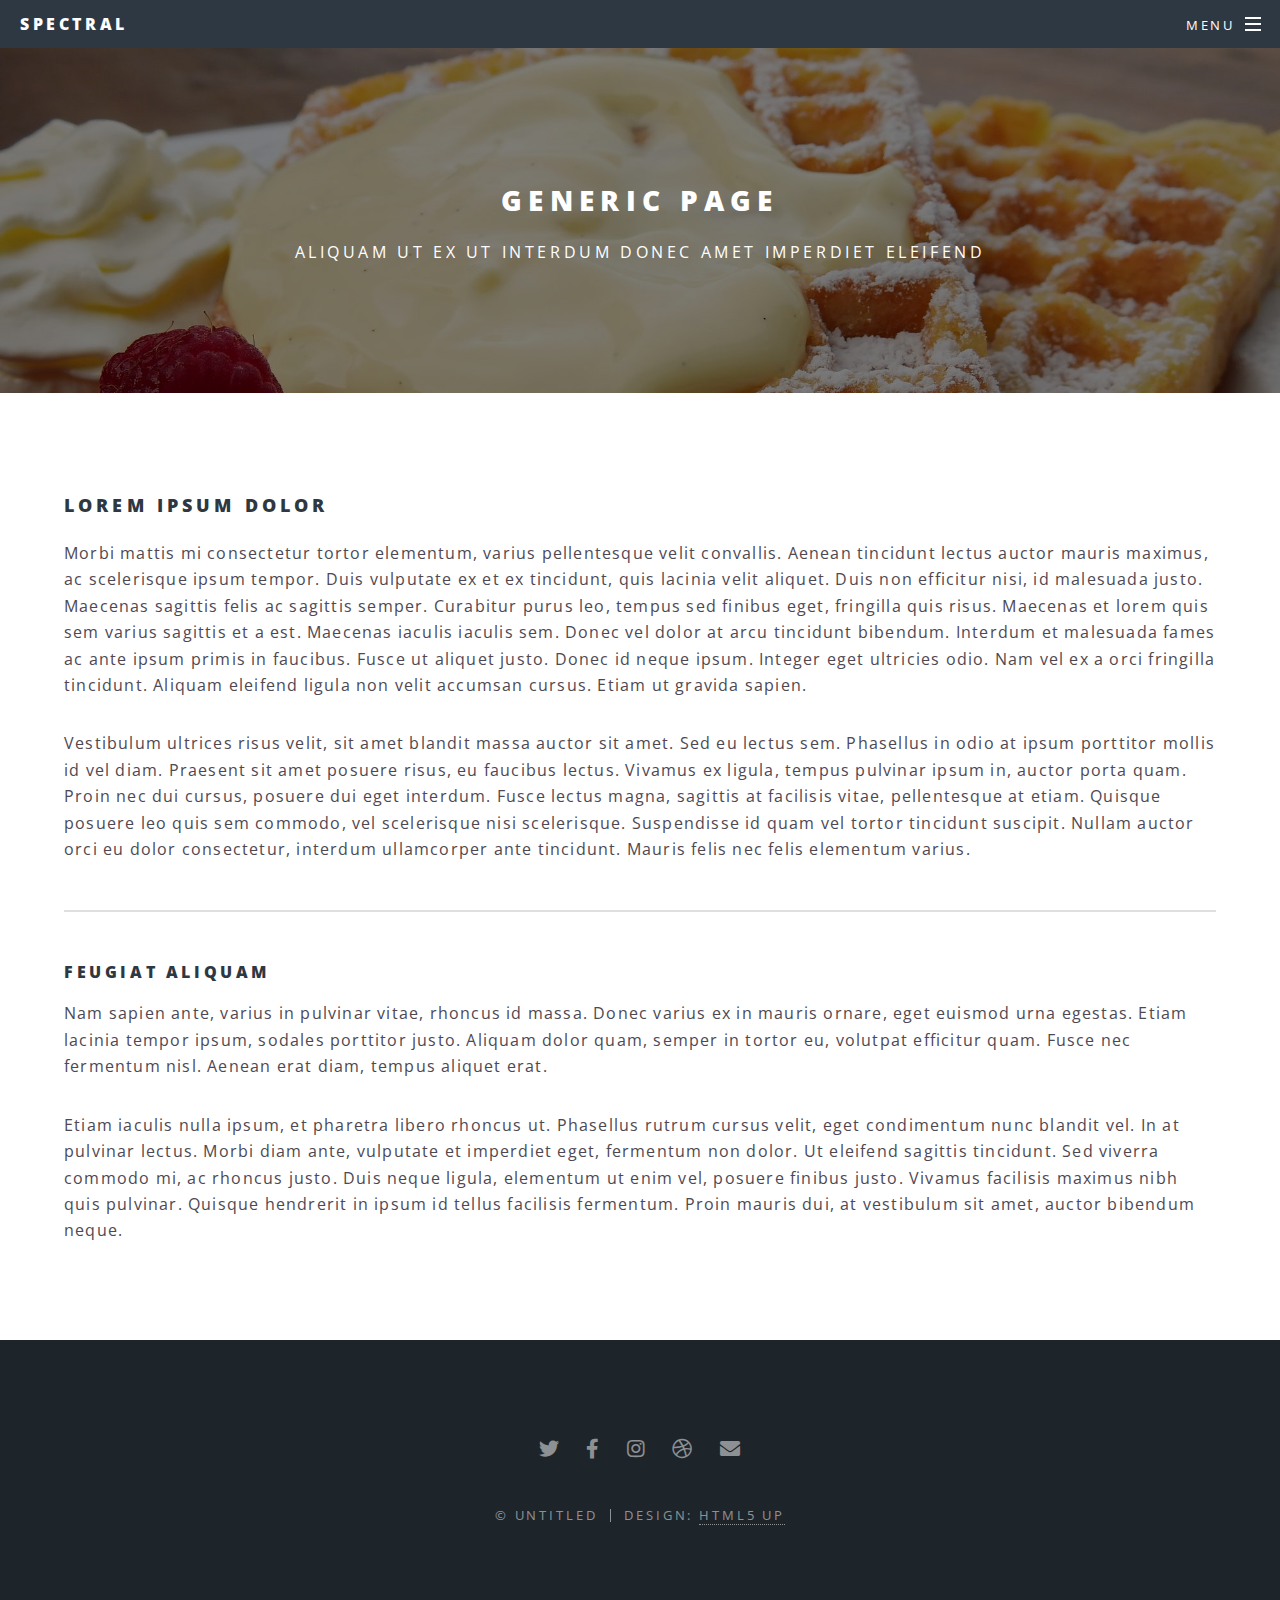
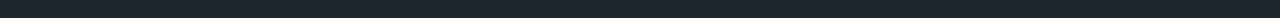
<file: generic.html>
<!DOCTYPE HTML>
<!--
	Spectral by HTML5 UP
	html5up.net | @ajlkn
	Free for personal and commercial use under the CCA 3.0 license (html5up.net/license)
-->
<html>
	<head>
		<title>Generic - Spectral by HTML5 UP</title>
		<meta charset="utf-8" />
		<meta name="viewport" content="width=device-width, initial-scale=1, user-scalable=no" />
		<link rel="stylesheet" href="assets/css/main.css" />
		<noscript><link rel="stylesheet" href="assets/css/noscript.css" /></noscript>
	</head>
	<body class="is-preload">

		<!-- Page Wrapper -->
			<div id="page-wrapper">

				<!-- Header -->
					<header id="header">
						<h1><a href="index.html">Spectral</a></h1>
						<nav id="nav">
							<ul>
								<li class="special">
									<a href="#menu" class="menuToggle"><span>Menu</span></a>
									<div id="menu">
										<ul>
											<li><a href="index.html">Home</a></li>
											<li><a href="generic.html">Our Waffles</a></li>
											<li><a href="generic.html">Hours</a></li>
											<li><a href="generic.html">Contact</a></li>
										</ul>
									</div>
								</li>
							</ul>
						</nav>
					</header>

				<!-- Main -->
					<article id="main">
						<header>
							<h2>Generic Page</h2>
							<p>Aliquam ut ex ut interdum donec amet imperdiet eleifend</p>
						</header>
						<section class="wrapper style5">
							<div class="inner">

								<h3>Lorem ipsum dolor</h3>
								<p>Morbi mattis mi consectetur tortor elementum, varius pellentesque velit convallis. Aenean tincidunt lectus auctor mauris maximus, ac scelerisque ipsum tempor. Duis vulputate ex et ex tincidunt, quis lacinia velit aliquet. Duis non efficitur nisi, id malesuada justo. Maecenas sagittis felis ac sagittis semper. Curabitur purus leo, tempus sed finibus eget, fringilla quis risus. Maecenas et lorem quis sem varius sagittis et a est. Maecenas iaculis iaculis sem. Donec vel dolor at arcu tincidunt bibendum. Interdum et malesuada fames ac ante ipsum primis in faucibus. Fusce ut aliquet justo. Donec id neque ipsum. Integer eget ultricies odio. Nam vel ex a orci fringilla tincidunt. Aliquam eleifend ligula non velit accumsan cursus. Etiam ut gravida sapien.</p>

								<p>Vestibulum ultrices risus velit, sit amet blandit massa auctor sit amet. Sed eu lectus sem. Phasellus in odio at ipsum porttitor mollis id vel diam. Praesent sit amet posuere risus, eu faucibus lectus. Vivamus ex ligula, tempus pulvinar ipsum in, auctor porta quam. Proin nec dui cursus, posuere dui eget interdum. Fusce lectus magna, sagittis at facilisis vitae, pellentesque at etiam. Quisque posuere leo quis sem commodo, vel scelerisque nisi scelerisque. Suspendisse id quam vel tortor tincidunt suscipit. Nullam auctor orci eu dolor consectetur, interdum ullamcorper ante tincidunt. Mauris felis nec felis elementum varius.</p>

								<hr />

								<h4>Feugiat aliquam</h4>
								<p>Nam sapien ante, varius in pulvinar vitae, rhoncus id massa. Donec varius ex in mauris ornare, eget euismod urna egestas. Etiam lacinia tempor ipsum, sodales porttitor justo. Aliquam dolor quam, semper in tortor eu, volutpat efficitur quam. Fusce nec fermentum nisl. Aenean erat diam, tempus aliquet erat.</p>

								<p>Etiam iaculis nulla ipsum, et pharetra libero rhoncus ut. Phasellus rutrum cursus velit, eget condimentum nunc blandit vel. In at pulvinar lectus. Morbi diam ante, vulputate et imperdiet eget, fermentum non dolor. Ut eleifend sagittis tincidunt. Sed viverra commodo mi, ac rhoncus justo. Duis neque ligula, elementum ut enim vel, posuere finibus justo. Vivamus facilisis maximus nibh quis pulvinar. Quisque hendrerit in ipsum id tellus facilisis fermentum. Proin mauris dui, at vestibulum sit amet, auctor bibendum neque.</p>

							</div>
						</section>
					</article>

				<!-- Footer -->
					<footer id="footer">
						<ul class="icons">
							<li><a href="#" class="icon brands fa-twitter"><span class="label">Twitter</span></a></li>
							<li><a href="#" class="icon brands fa-facebook-f"><span class="label">Facebook</span></a></li>
							<li><a href="#" class="icon brands fa-instagram"><span class="label">Instagram</span></a></li>
							<li><a href="#" class="icon brands fa-dribbble"><span class="label">Dribbble</span></a></li>
							<li><a href="#" class="icon solid fa-envelope"><span class="label">Email</span></a></li>
						</ul>
						<ul class="copyright">
							<li>&copy; Untitled</li><li>Design: <a href="http://html5up.net">HTML5 UP</a></li>
						</ul>
					</footer>

			</div>

		<!-- Scripts -->
			<script src="assets/js/jquery.min.js"></script>
			<script src="assets/js/jquery.scrollex.min.js"></script>
			<script src="assets/js/jquery.scrolly.min.js"></script>
			<script src="assets/js/browser.min.js"></script>
			<script src="assets/js/breakpoints.min.js"></script>
			<script src="assets/js/util.js"></script>
			<script src="assets/js/main.js"></script>

	</body>
</html>
</file>
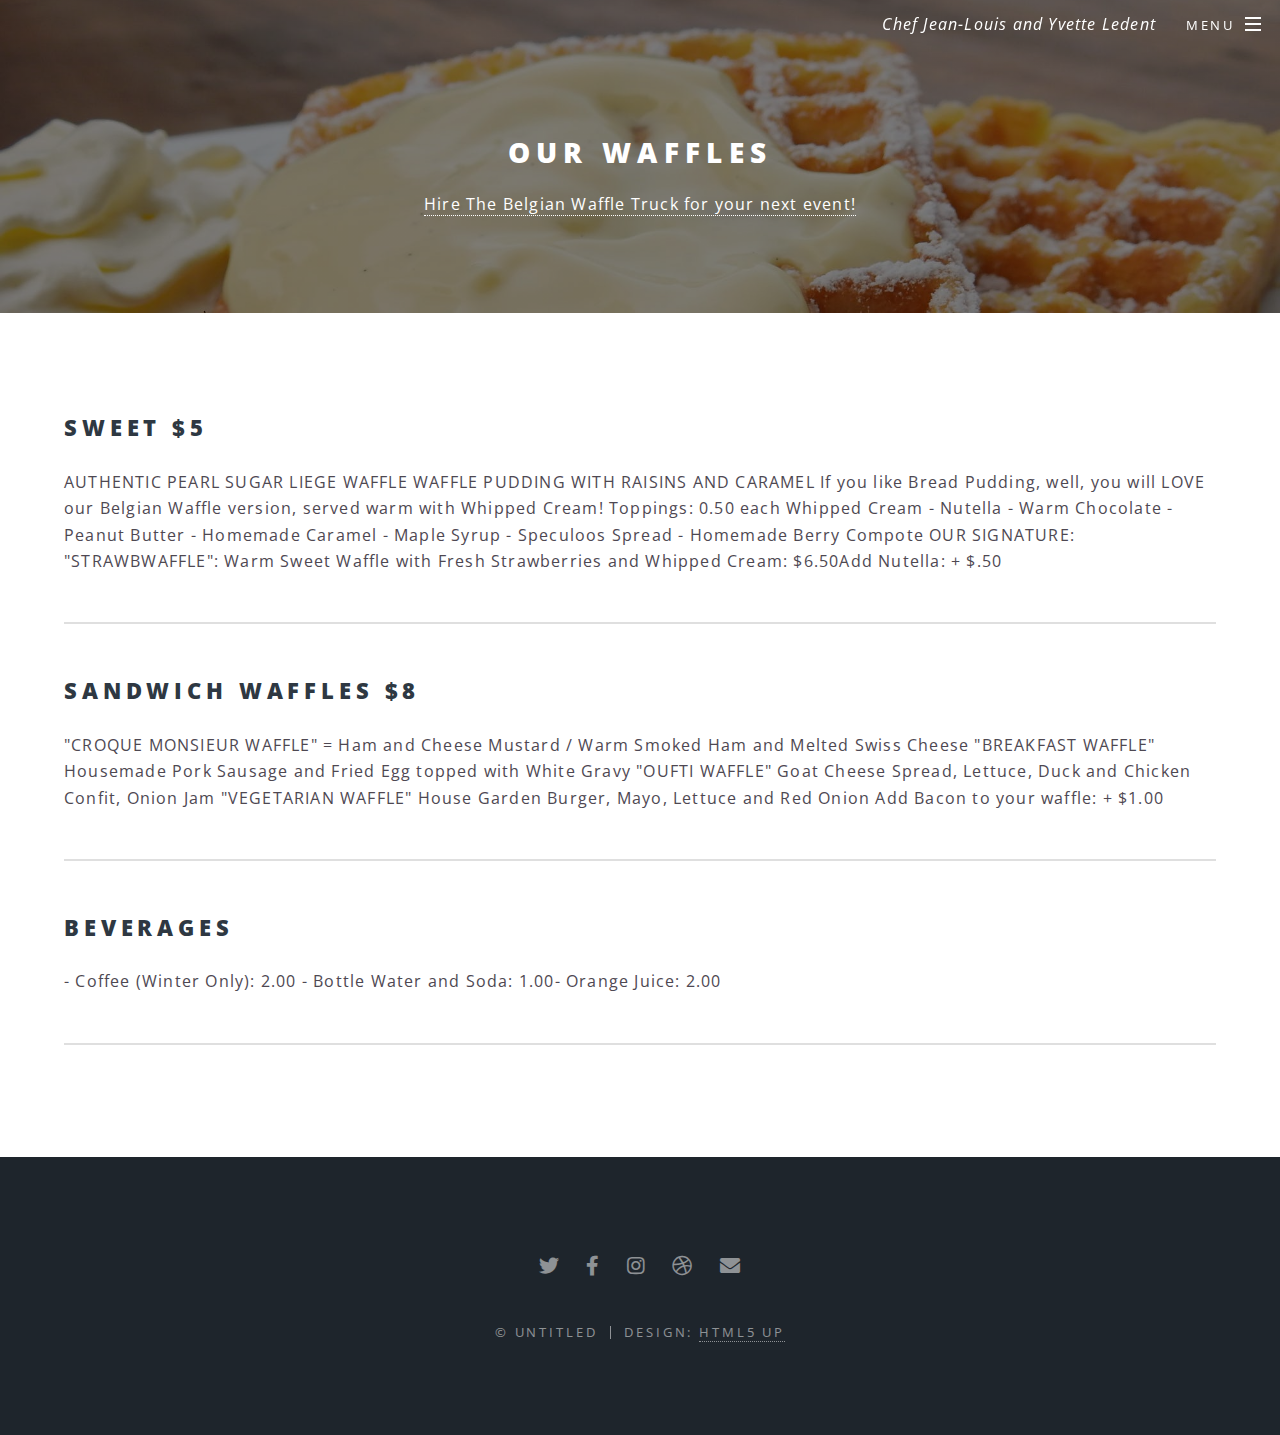
<file: menu.html>
<!DOCTYPE HTML>
<!--
	Spectral by HTML5 UP
	html5up.net | @ajlkn
	Free for personal and commercial use under the CCA 3.0 license (html5up.net/license)
-->
<html>
	<head>
		<title>Spectral by HTML5 UP</title>
		<meta charset="utf-8" />
		<meta name="viewport" content="width=device-width, initial-scale=1, user-scalable=no" />
		<link rel="stylesheet" href="assets/css/main.css" />
		<noscript><link rel="stylesheet" href="assets/css/noscript.css" /></noscript>
	</head>
	<body class="landing is-preload">

		<!-- Page Wrapper -->
			<div id="page-wrapper">

				<!-- Header -->
					<header id="header" class="alt">
						<h1><a href="index.html">The Belgian Waffle Truck</a></h1>
						<nav id="nav">
							<ul>
                                <span><i>Chef Jean-Louis and Yvette Ledent&nbsp;</i></span>
								<li class="special">
									<a href="#menu" class="menuToggle"><span>Menu</span></a>
									<div id="menu">
										<ul>
											<li><a href="index.html">Home</a></li>
											<li style="border-top: solid 1px #000000"><a href="menu.html">Our Waffles</a></li>
											<li style="border-top: solid 1px #fdda24"><a href="cater.html">Catering</a></li>
											<li style="border-top: solid 1px #ef3340"><a href="contact.html">Hours/Contact</a></li>
										</ul>
									</div>
								</li>
							</ul>
						</nav>
					</header>

				<!-- Main -->
					<article id="main">
						<header>
                            <h2>Our Waffles</h2>
                            <a href="cater.html"><span>Hire The Belgian Waffle Truck for your next event!</span></a>
						</header>
						<section class="wrapper style5">
							<div class="inner">

                                <h2>Sweet $5</h2>
                                <p>AUTHENTIC PEARL SUGAR LIEGE WAFFLE
                                    
                                    WAFFLE PUDDING WITH RAISINS AND CARAMEL
                                    If you like Bread Pudding, well, you will LOVE our Belgian Waffle version, served warm with Whipped Cream!
                                    
                                    Toppings: 0.50 each
                                    Whipped Cream - Nutella - Warm Chocolate - Peanut Butter - Homemade Caramel - Maple Syrup - Speculoos Spread - Homemade Berry Compote 
                                    OUR SIGNATURE:
                                    "STRAWBWAFFLE":​ Warm Sweet Waffle with Fresh Strawberries and Whipped Cream: $6.50
                                    ​Add Nutella: + $.50

                                </p>

                                <hr />

                                <h2>Sandwich Waffles $8</h2>
                                <p>
                                    "CROQUE MONSIEUR WAFFLE" = Ham and Cheese
                                    Mustard / Warm Smoked Ham and Melted Swiss Cheese
                                    "BREAKFAST WAFFLE"
                                    Housemade Pork Sausage and Fried Egg topped with White Gravy
                                    "OUFTI WAFFLE"
                                    Goat Cheese Spread, Lettuce, Duck and Chicken Confit, Onion Jam
                                    "VEGETARIAN WAFFLE"
                                    House Garden Burger, Mayo, Lettuce and Red Onion
                                    
                                    Add Bacon to your waffle: + $1.00

                                </p>
                                <hr />

                                <h2>BEVERAGES</h2>
                                <p>
                                    - Coffee (Winter Only): 2.00
                                    - Bottle Water and Soda: 1.00
                                    ​- Orange Juice: 2.00

                                </p>
                                <hr />

                                
							</div>
						</section>
					</article>

				<!-- Footer -->
					<footer id="footer">
						<ul class="icons">
							<li><a href="#" class="icon brands fa-twitter"><span class="label">Twitter</span></a></li>
							<li><a href="#" class="icon brands fa-facebook-f"><span class="label">Facebook</span></a></li>
							<li><a href="#" class="icon brands fa-instagram"><span class="label">Instagram</span></a></li>
							<li><a href="#" class="icon brands fa-dribbble"><span class="label">Dribbble</span></a></li>
							<li><a href="#" class="icon solid fa-envelope"><span class="label">Email</span></a></li>
						</ul>
						<ul class="copyright">
							<li>&copy; Untitled</li><li>Design: <a href="http://html5up.net">HTML5 UP</a></li>
						</ul>
					</footer>

			</div>

		<!-- Scripts -->
			<script src="assets/js/jquery.min.js"></script>
			<script src="assets/js/jquery.scrollex.min.js"></script>
			<script src="assets/js/jquery.scrolly.min.js"></script>
			<script src="assets/js/browser.min.js"></script>
			<script src="assets/js/breakpoints.min.js"></script>
			<script src="assets/js/util.js"></script>
			<script src="assets/js/main.js"></script>

	</body>
</html>
</file>
<file: assets/css/noscript.css>
/*
	Spectral by HTML5 UP
	html5up.net | @ajlkn
	Free for personal and commercial use under the CCA 3.0 license (html5up.net/license)
*/

/* Banner */

	body.is-preload #banner h2 {
		-moz-transform: none;
		-webkit-transform: none;
		-ms-transform: none;
		transform: none;
		opacity: 1;
	}

		body.is-preload #banner h2:before, body.is-preload #banner h2:after {
			width: 100%;
		}

	body.is-preload #banner .more {
		-moz-transform: none;
		-webkit-transform: none;
		-ms-transform: none;
		transform: none;
		opacity: 1;
	}

	body.is-preload #banner:after {
		opacity: 0;
	}
</file>
<file: assets/css/main.css>
@import url(fontawesome-all.min.css);
@import url("https://fonts.googleapis.com/css?family=Open+Sans:400,400italic,600,600italic,800,800italic");

/*
	Spectral by HTML5 UP
	html5up.net | @ajlkn
	Free for personal and commercial use under the CCA 3.0 license (html5up.net/license)
*/

html, body, div, span, applet, object,
iframe, h1, h2, h3, h4, h5, h6, p, blockquote,
pre, a, abbr, acronym, address, big, cite,
code, del, dfn, em, img, ins, kbd, q, s, samp,
small, strike, strong, sub, sup, tt, var, b,
u, i, center, dl, dt, dd, ol, ul, li, fieldset,
form, label, legend, table, caption, tbody,
tfoot, thead, tr, th, td, article, aside,
canvas, details, embed, figure, figcaption,
footer, header, hgroup, menu, nav, output, ruby,
section, summary, time, mark, audio, video {
	margin: 0;
	padding: 0;
	border: 0;
	font-size: 100%;
	font: inherit;
	vertical-align: baseline;}

article, aside, details, figcaption, figure,
footer, header, hgroup, menu, nav, section {
	display: block;}

body {
	line-height: 1;
}

ol, ul {
	list-style: none;
}

blockquote, q {
	quotes: none;
}

	blockquote:before, blockquote:after, q:before, q:after {
		content: '';
		content: none;
	}

table {
	border-collapse: collapse;
	border-spacing: 0;
}

body {
	-webkit-text-size-adjust: none;
}

mark {
	background-color: transparent;
	color: inherit;
}

input::-moz-focus-inner {
	border: 0;
	padding: 0;
}

input, select, textarea {
	-moz-appearance: none;
	-webkit-appearance: none;
	-ms-appearance: none;
	appearance: none;
}

/* Basic */

	@-ms-viewport {
		width: device-width;
	}

	html {
		box-sizing: border-box;
	}

	*, *:before, *:after {
		box-sizing: inherit;
	}

	body {
		background: #2e3842;
	}

		body.is-preload *, body.is-preload *:before, body.is-preload *:after {
			-moz-animation: none !important;
			-webkit-animation: none !important;
			-ms-animation: none !important;
			animation: none !important;
			-moz-transition: none !important;
			-webkit-transition: none !important;
			-ms-transition: none !important;
			transition: none !important;
		}

	body, input, select, textarea {
		color: #fff;
		font-family: "Open Sans", Helvetica, sans-serif;
		font-size: 15pt;
		font-weight: 400;
		letter-spacing: 0.075em;
		line-height: 1.65em;
	}

		@media screen and (max-width: 1680px) {

			body, input, select, textarea {
				font-size: 13pt;
			}

		}

		@media screen and (max-width: 1280px) {

			body, input, select, textarea {
				font-size: 12pt;
			}

		}

		@media screen and (max-width: 736px) {

			body, input, select, textarea {
				font-size: 11pt;
				letter-spacing: 0.0375em;
			}

		}

	a {
		-moz-transition: color 0.2s ease, border-bottom-color 0.2s ease;
		-webkit-transition: color 0.2s ease, border-bottom-color 0.2s ease;
		-ms-transition: color 0.2s ease, border-bottom-color 0.2s ease;
		transition: color 0.2s ease, border-bottom-color 0.2s ease;
		border-bottom: dotted 1px;
		color: inherit;
		text-decoration: none;
	}

		a:hover {
			border-bottom-color: transparent;
		}

	strong, b {
		color: #fff;
		font-weight: 600;
	}

	em, i {
		font-style: italic;
	}

	p {
		margin: 0 0 2em 0;
	}

	h1, h2, h3, h4, h5, h6 {
		color: #fff;
		font-weight: 800;
		letter-spacing: 0.225em;
		line-height: 1em;
		margin: 0 0 1em 0;
		text-transform: uppercase;
	}

		h1 a, h2 a, h3 a, h4 a, h5 a, h6 a {
			color: inherit;
			text-decoration: none;
		}

	h2 {
		font-size: 1.35em;
		line-height: 1.75em;
	}

		@media screen and (max-width: 736px) {

			h2 {
				font-size: 1.1em;
				line-height: 1.65em;
			}

		}

	h3 {
		font-size: 1.15em;
		line-height: 1.75em;
	}

		@media screen and (max-width: 736px) {

			h3 {
				font-size: 1em;
				line-height: 1.65em;
			}

		}

	h4 {
		font-size: 1em;
		line-height: 1.5em;
	}

	h5 {
		font-size: 0.8em;
		line-height: 1.5em;
	}

	h6 {
		font-size: 0.7em;
		line-height: 1.5em;
	}

	sub {
		font-size: 0.8em;
		position: relative;
		top: 0.5em;
	}

	sup {
		font-size: 0.8em;
		position: relative;
		top: -0.5em;
	}

	hr {
		border: 0;
		border-bottom: solid 2px #fff;
		margin: 3em 0;
	}

		hr.major {
			margin: 4.5em 0;
		}

	blockquote {
		border-left: solid 4px #fff;
		font-style: italic;
		margin: 0 0 2em 0;
		padding: 0.5em 0 0.5em 2em;
	}

	code {
		background: rgba(144, 144, 144, 0.25);
		border-radius: 3px;
		font-family: "Courier New", monospace;
		font-size: 0.9em;
		letter-spacing: 0;
		margin: 0 0.25em;
		padding: 0.25em 0.65em;
	}

	pre {
		-webkit-overflow-scrolling: touch;
		font-family: "Courier New", monospace;
		font-size: 0.9em;
		margin: 0 0 2em 0;
	}

		pre code {
			display: block;
			line-height: 1.75em;
			padding: 1em 1.5em;
			overflow-x: auto;
		}

	.align-left {
		text-align: left;
	}

	.align-center {
		text-align: center;
	}

	.align-right {
		text-align: right;
	}

/* Row */

	.row {
		display: flex;
		flex-wrap: wrap;
		box-sizing: border-box;
		align-items: stretch;
	}

		.row > * {
			box-sizing: border-box;
		}

		.row.gtr-uniform > * > :last-child {
			margin-bottom: 0;
		}

		.row.aln-left {
			justify-content: flex-start;
		}

		.row.aln-center {
			justify-content: center;
		}

		.row.aln-right {
			justify-content: flex-end;
		}

		.row.aln-top {
			align-items: flex-start;
		}

		.row.aln-middle {
			align-items: center;
		}

		.row.aln-bottom {
			align-items: flex-end;
		}

		.row > .imp {
			order: -1;
		}

		.row > .col-1 {
			width: 8.33333%;
		}

		.row > .off-1 {
			margin-left: 8.33333%;
		}

		.row > .col-2 {
			width: 16.66667%;
		}

		.row > .off-2 {
			margin-left: 16.66667%;
		}

		.row > .col-3 {
			width: 25%;
		}

		.row > .off-3 {
			margin-left: 25%;
		}

		.row > .col-4 {
			width: 33.33333%;
		}

		.row > .off-4 {
			margin-left: 33.33333%;
		}

		.row > .col-5 {
			width: 41.66667%;
		}

		.row > .off-5 {
			margin-left: 41.66667%;
		}

		.row > .col-6 {
			width: 50%;
		}

		.row > .off-6 {
			margin-left: 50%;
		}

		.row > .col-7 {
			width: 58.33333%;
		}

		.row > .off-7 {
			margin-left: 58.33333%;
		}

		.row > .col-8 {
			width: 66.66667%;
		}

		.row > .off-8 {
			margin-left: 66.66667%;
		}

		.row > .col-9 {
			width: 75%;
		}

		.row > .off-9 {
			margin-left: 75%;
		}

		.row > .col-10 {
			width: 83.33333%;
		}

		.row > .off-10 {
			margin-left: 83.33333%;
		}

		.row > .col-11 {
			width: 91.66667%;
		}

		.row > .off-11 {
			margin-left: 91.66667%;
		}

		.row > .col-12 {
			width: 100%;
		}

		.row > .off-12 {
			margin-left: 100%;
		}

		.row.gtr-0 {
			margin-top: 0;
			margin-left: 0em;
		}

			.row.gtr-0 > * {
				padding: 0 0 0 0em;
			}

			.row.gtr-0.gtr-uniform {
				margin-top: 0em;
			}

				.row.gtr-0.gtr-uniform > * {
					padding-top: 0em;
				}

		.row.gtr-25 {
			margin-top: 0;
			margin-left: -0.375em;
		}

			.row.gtr-25 > * {
				padding: 0 0 0 0.375em;
			}

			.row.gtr-25.gtr-uniform {
				margin-top: -0.375em;
			}

				.row.gtr-25.gtr-uniform > * {
					padding-top: 0.375em;
				}

		.row.gtr-50 {
			margin-top: 0;
			margin-left: -0.75em;
		}

			.row.gtr-50 > * {
				padding: 0 0 0 0.75em;
			}

			.row.gtr-50.gtr-uniform {
				margin-top: -0.75em;
			}

				.row.gtr-50.gtr-uniform > * {
					padding-top: 0.75em;
				}

		.row {
			margin-top: 0;
			margin-left: -1.5em;
		}

			.row > * {
				padding: 0 0 0 1.5em;
			}

			.row.gtr-uniform {
				margin-top: -1.5em;
			}

				.row.gtr-uniform > * {
					padding-top: 1.5em;
				}

		.row.gtr-150 {
			margin-top: 0;
			margin-left: -2.25em;
		}

			.row.gtr-150 > * {
				padding: 0 0 0 2.25em;
			}

			.row.gtr-150.gtr-uniform {
				margin-top: -2.25em;
			}

				.row.gtr-150.gtr-uniform > * {
					padding-top: 2.25em;
				}

		.row.gtr-200 {
			margin-top: 0;
			margin-left: -3em;
		}

			.row.gtr-200 > * {
				padding: 0 0 0 3em;
			}

			.row.gtr-200.gtr-uniform {
				margin-top: -3em;
			}

				.row.gtr-200.gtr-uniform > * {
					padding-top: 3em;
				}

		@media screen and (max-width: 1680px) {

			.row {
				display: flex;
				flex-wrap: wrap;
				box-sizing: border-box;
				align-items: stretch;
			}

				.row > * {
					box-sizing: border-box;
				}

				.row.gtr-uniform > * > :last-child {
					margin-bottom: 0;
				}

				.row.aln-left {
					justify-content: flex-start;
				}

				.row.aln-center {
					justify-content: center;
				}

				.row.aln-right {
					justify-content: flex-end;
				}

				.row.aln-top {
					align-items: flex-start;
				}

				.row.aln-middle {
					align-items: center;
				}

				.row.aln-bottom {
					align-items: flex-end;
				}

				.row > .imp-xlarge {
					order: -1;
				}

				.row > .col-1-xlarge {
					width: 8.33333%;
				}

				.row > .off-1-xlarge {
					margin-left: 8.33333%;
				}

				.row > .col-2-xlarge {
					width: 16.66667%;
				}

				.row > .off-2-xlarge {
					margin-left: 16.66667%;
				}

				.row > .col-3-xlarge {
					width: 25%;
				}

				.row > .off-3-xlarge {
					margin-left: 25%;
				}

				.row > .col-4-xlarge {
					width: 33.33333%;
				}

				.row > .off-4-xlarge {
					margin-left: 33.33333%;
				}

				.row > .col-5-xlarge {
					width: 41.66667%;
				}

				.row > .off-5-xlarge {
					margin-left: 41.66667%;
				}

				.row > .col-6-xlarge {
					width: 50%;
				}

				.row > .off-6-xlarge {
					margin-left: 50%;
				}

				.row > .col-7-xlarge {
					width: 58.33333%;
				}

				.row > .off-7-xlarge {
					margin-left: 58.33333%;
				}

				.row > .col-8-xlarge {
					width: 66.66667%;
				}

				.row > .off-8-xlarge {
					margin-left: 66.66667%;
				}

				.row > .col-9-xlarge {
					width: 75%;
				}

				.row > .off-9-xlarge {
					margin-left: 75%;
				}

				.row > .col-10-xlarge {
					width: 83.33333%;
				}

				.row > .off-10-xlarge {
					margin-left: 83.33333%;
				}

				.row > .col-11-xlarge {
					width: 91.66667%;
				}

				.row > .off-11-xlarge {
					margin-left: 91.66667%;
				}

				.row > .col-12-xlarge {
					width: 100%;
				}

				.row > .off-12-xlarge {
					margin-left: 100%;
				}

				.row.gtr-0 {
					margin-top: 0;
					margin-left: 0em;
				}

					.row.gtr-0 > * {
						padding: 0 0 0 0em;
					}

					.row.gtr-0.gtr-uniform {
						margin-top: 0em;
					}

						.row.gtr-0.gtr-uniform > * {
							padding-top: 0em;
						}

				.row.gtr-25 {
					margin-top: 0;
					margin-left: -0.375em;
				}

					.row.gtr-25 > * {
						padding: 0 0 0 0.375em;
					}

					.row.gtr-25.gtr-uniform {
						margin-top: -0.375em;
					}

						.row.gtr-25.gtr-uniform > * {
							padding-top: 0.375em;
						}

				.row.gtr-50 {
					margin-top: 0;
					margin-left: -0.75em;
				}

					.row.gtr-50 > * {
						padding: 0 0 0 0.75em;
					}

					.row.gtr-50.gtr-uniform {
						margin-top: -0.75em;
					}

						.row.gtr-50.gtr-uniform > * {
							padding-top: 0.75em;
						}

				.row {
					margin-top: 0;
					margin-left: -1.5em;
				}

					.row > * {
						padding: 0 0 0 1.5em;
					}

					.row.gtr-uniform {
						margin-top: -1.5em;
					}

						.row.gtr-uniform > * {
							padding-top: 1.5em;
						}

				.row.gtr-150 {
					margin-top: 0;
					margin-left: -2.25em;
				}

					.row.gtr-150 > * {
						padding: 0 0 0 2.25em;
					}

					.row.gtr-150.gtr-uniform {
						margin-top: -2.25em;
					}

						.row.gtr-150.gtr-uniform > * {
							padding-top: 2.25em;
						}

				.row.gtr-200 {
					margin-top: 0;
					margin-left: -3em;
				}

					.row.gtr-200 > * {
						padding: 0 0 0 3em;
					}

					.row.gtr-200.gtr-uniform {
						margin-top: -3em;
					}

						.row.gtr-200.gtr-uniform > * {
							padding-top: 3em;
						}

		}

		@media screen and (max-width: 1280px) {

			.row {
				display: flex;
				flex-wrap: wrap;
				box-sizing: border-box;
				align-items: stretch;
			}

				.row > * {
					box-sizing: border-box;
				}

				.row.gtr-uniform > * > :last-child {
					margin-bottom: 0;
				}

				.row.aln-left {
					justify-content: flex-start;
				}

				.row.aln-center {
					justify-content: center;
				}

				.row.aln-right {
					justify-content: flex-end;
				}

				.row.aln-top {
					align-items: flex-start;
				}

				.row.aln-middle {
					align-items: center;
				}

				.row.aln-bottom {
					align-items: flex-end;
				}

				.row > .imp-large {
					order: -1;
				}

				.row > .col-1-large {
					width: 8.33333%;
				}

				.row > .off-1-large {
					margin-left: 8.33333%;
				}

				.row > .col-2-large {
					width: 16.66667%;
				}

				.row > .off-2-large {
					margin-left: 16.66667%;
				}

				.row > .col-3-large {
					width: 25%;
				}

				.row > .off-3-large {
					margin-left: 25%;
				}

				.row > .col-4-large {
					width: 33.33333%;
				}

				.row > .off-4-large {
					margin-left: 33.33333%;
				}

				.row > .col-5-large {
					width: 41.66667%;
				}

				.row > .off-5-large {
					margin-left: 41.66667%;
				}

				.row > .col-6-large {
					width: 50%;
				}

				.row > .off-6-large {
					margin-left: 50%;
				}

				.row > .col-7-large {
					width: 58.33333%;
				}

				.row > .off-7-large {
					margin-left: 58.33333%;
				}

				.row > .col-8-large {
					width: 66.66667%;
				}

				.row > .off-8-large {
					margin-left: 66.66667%;
				}

				.row > .col-9-large {
					width: 75%;
				}

				.row > .off-9-large {
					margin-left: 75%;
				}

				.row > .col-10-large {
					width: 83.33333%;
				}

				.row > .off-10-large {
					margin-left: 83.33333%;
				}

				.row > .col-11-large {
					width: 91.66667%;
				}

				.row > .off-11-large {
					margin-left: 91.66667%;
				}

				.row > .col-12-large {
					width: 100%;
				}

				.row > .off-12-large {
					margin-left: 100%;
				}

				.row.gtr-0 {
					margin-top: 0;
					margin-left: 0em;
				}

					.row.gtr-0 > * {
						padding: 0 0 0 0em;
					}

					.row.gtr-0.gtr-uniform {
						margin-top: 0em;
					}

						.row.gtr-0.gtr-uniform > * {
							padding-top: 0em;
						}

				.row.gtr-25 {
					margin-top: 0;
					margin-left: -0.375em;
				}

					.row.gtr-25 > * {
						padding: 0 0 0 0.375em;
					}

					.row.gtr-25.gtr-uniform {
						margin-top: -0.375em;
					}

						.row.gtr-25.gtr-uniform > * {
							padding-top: 0.375em;
						}

				.row.gtr-50 {
					margin-top: 0;
					margin-left: -0.75em;
				}

					.row.gtr-50 > * {
						padding: 0 0 0 0.75em;
					}

					.row.gtr-50.gtr-uniform {
						margin-top: -0.75em;
					}

						.row.gtr-50.gtr-uniform > * {
							padding-top: 0.75em;
						}

				.row {
					margin-top: 0;
					margin-left: -1.5em;
				}

					.row > * {
						padding: 0 0 0 1.5em;
					}

					.row.gtr-uniform {
						margin-top: -1.5em;
					}

						.row.gtr-uniform > * {
							padding-top: 1.5em;
						}

				.row.gtr-150 {
					margin-top: 0;
					margin-left: -2.25em;
				}

					.row.gtr-150 > * {
						padding: 0 0 0 2.25em;
					}

					.row.gtr-150.gtr-uniform {
						margin-top: -2.25em;
					}

						.row.gtr-150.gtr-uniform > * {
							padding-top: 2.25em;
						}

				.row.gtr-200 {
					margin-top: 0;
					margin-left: -3em;
				}

					.row.gtr-200 > * {
						padding: 0 0 0 3em;
					}

					.row.gtr-200.gtr-uniform {
						margin-top: -3em;
					}

						.row.gtr-200.gtr-uniform > * {
							padding-top: 3em;
						}

		}

		@media screen and (max-width: 980px) {

			.row {
				display: flex;
				flex-wrap: wrap;
				box-sizing: border-box;
				align-items: stretch;
			}

				.row > * {
					box-sizing: border-box;
				}

				.row.gtr-uniform > * > :last-child {
					margin-bottom: 0;
				}

				.row.aln-left {
					justify-content: flex-start;
				}

				.row.aln-center {
					justify-content: center;
				}

				.row.aln-right {
					justify-content: flex-end;
				}

				.row.aln-top {
					align-items: flex-start;
				}

				.row.aln-middle {
					align-items: center;
				}

				.row.aln-bottom {
					align-items: flex-end;
				}

				.row > .imp-medium {
					order: -1;
				}

				.row > .col-1-medium {
					width: 8.33333%;
				}

				.row > .off-1-medium {
					margin-left: 8.33333%;
				}

				.row > .col-2-medium {
					width: 16.66667%;
				}

				.row > .off-2-medium {
					margin-left: 16.66667%;
				}

				.row > .col-3-medium {
					width: 25%;
				}

				.row > .off-3-medium {
					margin-left: 25%;
				}

				.row > .col-4-medium {
					width: 33.33333%;
				}

				.row > .off-4-medium {
					margin-left: 33.33333%;
				}

				.row > .col-5-medium {
					width: 41.66667%;
				}

				.row > .off-5-medium {
					margin-left: 41.66667%;
				}

				.row > .col-6-medium {
					width: 50%;
				}

				.row > .off-6-medium {
					margin-left: 50%;
				}

				.row > .col-7-medium {
					width: 58.33333%;
				}

				.row > .off-7-medium {
					margin-left: 58.33333%;
				}

				.row > .col-8-medium {
					width: 66.66667%;
				}

				.row > .off-8-medium {
					margin-left: 66.66667%;
				}

				.row > .col-9-medium {
					width: 75%;
				}

				.row > .off-9-medium {
					margin-left: 75%;
				}

				.row > .col-10-medium {
					width: 83.33333%;
				}

				.row > .off-10-medium {
					margin-left: 83.33333%;
				}

				.row > .col-11-medium {
					width: 91.66667%;
				}

				.row > .off-11-medium {
					margin-left: 91.66667%;
				}

				.row > .col-12-medium {
					width: 100%;
				}

				.row > .off-12-medium {
					margin-left: 100%;
				}

				.row.gtr-0 {
					margin-top: 0;
					margin-left: 0em;
				}

					.row.gtr-0 > * {
						padding: 0 0 0 0em;
					}

					.row.gtr-0.gtr-uniform {
						margin-top: 0em;
					}

						.row.gtr-0.gtr-uniform > * {
							padding-top: 0em;
						}

				.row.gtr-25 {
					margin-top: 0;
					margin-left: -0.375em;
				}

					.row.gtr-25 > * {
						padding: 0 0 0 0.375em;
					}

					.row.gtr-25.gtr-uniform {
						margin-top: -0.375em;
					}

						.row.gtr-25.gtr-uniform > * {
							padding-top: 0.375em;
						}

				.row.gtr-50 {
					margin-top: 0;
					margin-left: -0.75em;
				}

					.row.gtr-50 > * {
						padding: 0 0 0 0.75em;
					}

					.row.gtr-50.gtr-uniform {
						margin-top: -0.75em;
					}

						.row.gtr-50.gtr-uniform > * {
							padding-top: 0.75em;
						}

				.row {
					margin-top: 0;
					margin-left: -1.5em;
				}

					.row > * {
						padding: 0 0 0 1.5em;
					}

					.row.gtr-uniform {
						margin-top: -1.5em;
					}

						.row.gtr-uniform > * {
							padding-top: 1.5em;
						}

				.row.gtr-150 {
					margin-top: 0;
					margin-left: -2.25em;
				}

					.row.gtr-150 > * {
						padding: 0 0 0 2.25em;
					}

					.row.gtr-150.gtr-uniform {
						margin-top: -2.25em;
					}

						.row.gtr-150.gtr-uniform > * {
							padding-top: 2.25em;
						}

				.row.gtr-200 {
					margin-top: 0;
					margin-left: -3em;
				}

					.row.gtr-200 > * {
						padding: 0 0 0 3em;
					}

					.row.gtr-200.gtr-uniform {
						margin-top: -3em;
					}

						.row.gtr-200.gtr-uniform > * {
							padding-top: 3em;
						}

		}

		@media screen and (max-width: 736px) {

			.row {
				display: flex;
				flex-wrap: wrap;
				box-sizing: border-box;
				align-items: stretch;
			}

				.row > * {
					box-sizing: border-box;
				}

				.row.gtr-uniform > * > :last-child {
					margin-bottom: 0;
				}

				.row.aln-left {
					justify-content: flex-start;
				}

				.row.aln-center {
					justify-content: center;
				}

				.row.aln-right {
					justify-content: flex-end;
				}

				.row.aln-top {
					align-items: flex-start;
				}

				.row.aln-middle {
					align-items: center;
				}

				.row.aln-bottom {
					align-items: flex-end;
				}

				.row > .imp-small {
					order: -1;
				}

				.row > .col-1-small {
					width: 8.33333%;
				}

				.row > .off-1-small {
					margin-left: 8.33333%;
				}

				.row > .col-2-small {
					width: 16.66667%;
				}

				.row > .off-2-small {
					margin-left: 16.66667%;
				}

				.row > .col-3-small {
					width: 25%;
				}

				.row > .off-3-small {
					margin-left: 25%;
				}

				.row > .col-4-small {
					width: 33.33333%;
				}

				.row > .off-4-small {
					margin-left: 33.33333%;
				}

				.row > .col-5-small {
					width: 41.66667%;
				}

				.row > .off-5-small {
					margin-left: 41.66667%;
				}

				.row > .col-6-small {
					width: 50%;
				}

				.row > .off-6-small {
					margin-left: 50%;
				}

				.row > .col-7-small {
					width: 58.33333%;
				}

				.row > .off-7-small {
					margin-left: 58.33333%;
				}

				.row > .col-8-small {
					width: 66.66667%;
				}

				.row > .off-8-small {
					margin-left: 66.66667%;
				}

				.row > .col-9-small {
					width: 75%;
				}

				.row > .off-9-small {
					margin-left: 75%;
				}

				.row > .col-10-small {
					width: 83.33333%;
				}

				.row > .off-10-small {
					margin-left: 83.33333%;
				}

				.row > .col-11-small {
					width: 91.66667%;
				}

				.row > .off-11-small {
					margin-left: 91.66667%;
				}

				.row > .col-12-small {
					width: 100%;
				}

				.row > .off-12-small {
					margin-left: 100%;
				}

				.row.gtr-0 {
					margin-top: 0;
					margin-left: 0em;
				}

					.row.gtr-0 > * {
						padding: 0 0 0 0em;
					}

					.row.gtr-0.gtr-uniform {
						margin-top: 0em;
					}

						.row.gtr-0.gtr-uniform > * {
							padding-top: 0em;
						}

				.row.gtr-25 {
					margin-top: 0;
					margin-left: -0.375em;
				}

					.row.gtr-25 > * {
						padding: 0 0 0 0.375em;
					}

					.row.gtr-25.gtr-uniform {
						margin-top: -0.375em;
					}

						.row.gtr-25.gtr-uniform > * {
							padding-top: 0.375em;
						}

				.row.gtr-50 {
					margin-top: 0;
					margin-left: -0.75em;
				}

					.row.gtr-50 > * {
						padding: 0 0 0 0.75em;
					}

					.row.gtr-50.gtr-uniform {
						margin-top: -0.75em;
					}

						.row.gtr-50.gtr-uniform > * {
							padding-top: 0.75em;
						}

				.row {
					margin-top: 0;
					margin-left: -1.5em;
				}

					.row > * {
						padding: 0 0 0 1.5em;
					}

					.row.gtr-uniform {
						margin-top: -1.5em;
					}

						.row.gtr-uniform > * {
							padding-top: 1.5em;
						}

				.row.gtr-150 {
					margin-top: 0;
					margin-left: -2.25em;
				}

					.row.gtr-150 > * {
						padding: 0 0 0 2.25em;
					}

					.row.gtr-150.gtr-uniform {
						margin-top: -2.25em;
					}

						.row.gtr-150.gtr-uniform > * {
							padding-top: 2.25em;
						}

				.row.gtr-200 {
					margin-top: 0;
					margin-left: -3em;
				}

					.row.gtr-200 > * {
						padding: 0 0 0 3em;
					}

					.row.gtr-200.gtr-uniform {
						margin-top: -3em;
					}

						.row.gtr-200.gtr-uniform > * {
							padding-top: 3em;
						}

		}

		@media screen and (max-width: 480px) {

			.row {
				display: flex;
				flex-wrap: wrap;
				box-sizing: border-box;
				align-items: stretch;
			}

				.row > * {
					box-sizing: border-box;
				}

				.row.gtr-uniform > * > :last-child {
					margin-bottom: 0;
				}

				.row.aln-left {
					justify-content: flex-start;
				}

				.row.aln-center {
					justify-content: center;
				}

				.row.aln-right {
					justify-content: flex-end;
				}

				.row.aln-top {
					align-items: flex-start;
				}

				.row.aln-middle {
					align-items: center;
				}

				.row.aln-bottom {
					align-items: flex-end;
				}

				.row > .imp-xsmall {
					order: -1;
				}

				.row > .col-1-xsmall {
					width: 8.33333%;
				}

				.row > .off-1-xsmall {
					margin-left: 8.33333%;
				}

				.row > .col-2-xsmall {
					width: 16.66667%;
				}

				.row > .off-2-xsmall {
					margin-left: 16.66667%;
				}

				.row > .col-3-xsmall {
					width: 25%;
				}

				.row > .off-3-xsmall {
					margin-left: 25%;
				}

				.row > .col-4-xsmall {
					width: 33.33333%;
				}

				.row > .off-4-xsmall {
					margin-left: 33.33333%;
				}

				.row > .col-5-xsmall {
					width: 41.66667%;
				}

				.row > .off-5-xsmall {
					margin-left: 41.66667%;
				}

				.row > .col-6-xsmall {
					width: 50%;
				}

				.row > .off-6-xsmall {
					margin-left: 50%;
				}

				.row > .col-7-xsmall {
					width: 58.33333%;
				}

				.row > .off-7-xsmall {
					margin-left: 58.33333%;
				}

				.row > .col-8-xsmall {
					width: 66.66667%;
				}

				.row > .off-8-xsmall {
					margin-left: 66.66667%;
				}

				.row > .col-9-xsmall {
					width: 75%;
				}

				.row > .off-9-xsmall {
					margin-left: 75%;
				}

				.row > .col-10-xsmall {
					width: 83.33333%;
				}

				.row > .off-10-xsmall {
					margin-left: 83.33333%;
				}

				.row > .col-11-xsmall {
					width: 91.66667%;
				}

				.row > .off-11-xsmall {
					margin-left: 91.66667%;
				}

				.row > .col-12-xsmall {
					width: 100%;
				}

				.row > .off-12-xsmall {
					margin-left: 100%;
				}

				.row.gtr-0 {
					margin-top: 0;
					margin-left: 0em;
				}

					.row.gtr-0 > * {
						padding: 0 0 0 0em;
					}

					.row.gtr-0.gtr-uniform {
						margin-top: 0em;
					}

						.row.gtr-0.gtr-uniform > * {
							padding-top: 0em;
						}

				.row.gtr-25 {
					margin-top: 0;
					margin-left: -0.375em;
				}

					.row.gtr-25 > * {
						padding: 0 0 0 0.375em;
					}

					.row.gtr-25.gtr-uniform {
						margin-top: -0.375em;
					}

						.row.gtr-25.gtr-uniform > * {
							padding-top: 0.375em;
						}

				.row.gtr-50 {
					margin-top: 0;
					margin-left: -0.75em;
				}

					.row.gtr-50 > * {
						padding: 0 0 0 0.75em;
					}

					.row.gtr-50.gtr-uniform {
						margin-top: -0.75em;
					}

						.row.gtr-50.gtr-uniform > * {
							padding-top: 0.75em;
						}

				.row {
					margin-top: 0;
					margin-left: -1.5em;
				}

					.row > * {
						padding: 0 0 0 1.5em;
					}

					.row.gtr-uniform {
						margin-top: -1.5em;
					}

						.row.gtr-uniform > * {
							padding-top: 1.5em;
						}

				.row.gtr-150 {
					margin-top: 0;
					margin-left: -2.25em;
				}

					.row.gtr-150 > * {
						padding: 0 0 0 2.25em;
					}

					.row.gtr-150.gtr-uniform {
						margin-top: -2.25em;
					}

						.row.gtr-150.gtr-uniform > * {
							padding-top: 2.25em;
						}

				.row.gtr-200 {
					margin-top: 0;
					margin-left: -3em;
				}

					.row.gtr-200 > * {
						padding: 0 0 0 3em;
					}

					.row.gtr-200.gtr-uniform {
						margin-top: -3em;
					}

						.row.gtr-200.gtr-uniform > * {
							padding-top: 3em;
						}

		}

/* Section/Article */

	section.special, article.special {
		text-align: center;
	}

	header p {
		color: rgba(255, 255, 255, 0.5);
		position: relative;
		top: -0.25em;
	}

	header h3 + p {
		font-size: 1.1em;
	}

	header h4 + p,
	header h5 + p,
	header h6 + p {
		font-size: 0.9em;
	}

	header.major {
		margin: 0 0 3.5em 0;
	}

		header.major h2, header.major h3, header.major h4, header.major h5, header.major h6 {
			border-bottom: solid 2px #fff;
			display: inline-block;
			padding-bottom: 1em;
			position: relative;
		}

			header.major h2:after, header.major h3:after, header.major h4:after, header.major h5:after, header.major h6:after {
				content: '';
				display: block;
				height: 1px;
			}

		header.major p {
			color: #fff;
			top: 0;
		}

		@media screen and (max-width: 736px) {

			header.major {
				margin: 0 0 2em 0;
			}

		}

	@media screen and (max-width: 980px) {

		header br {
			display: none;
		}

	}

/* Form */

	form {
		margin: 0 0 2em 0;
	}

	label {
		color: #fff;
		display: block;
		font-size: 0.9em;
		font-weight: 600;
		margin: 0 0 1em 0;
	}

	input[type="text"],
	input[type="password"],
	input[type="email"],
	select,
	textarea {
		-moz-appearance: none;
		-webkit-appearance: none;
		-ms-appearance: none;
		appearance: none;
		background-color: rgba(144, 144, 144, 0.25);
		border-radius: 3px;
		border: none;
		color: inherit;
		display: block;
		outline: 0;
		padding: 0 1em;
		text-decoration: none;
		width: 100%;
	}

		input[type="text"]:invalid,
		input[type="password"]:invalid,
		input[type="email"]:invalid,
		select:invalid,
		textarea:invalid {
			box-shadow: none;
		}

		input[type="text"]:focus,
		input[type="password"]:focus,
		input[type="email"]:focus,
		select:focus,
		textarea:focus {
			box-shadow: 0 0 0 2px #21b2a6;
		}

	select {
		background-size: 1.25em;
		background-repeat: no-repeat;
		background-position: calc(100% - 1em) center;
		height: 2.75em;
		padding-right: 2.75em;
		text-overflow: ellipsis;
	}

		select:focus::-ms-value {
			background-color: transparent;
		}

		select::-ms-expand {
			display: none;
		}

	input[type="text"],
	input[type="password"],
	input[type="email"],
	select {
		height: 2.75em;
	}

	textarea {
		padding: 0.75em 1em;
	}

	input[type="checkbox"],
	input[type="radio"] {
		-moz-appearance: none;
		-webkit-appearance: none;
		-ms-appearance: none;
		appearance: none;
		display: block;
		float: left;
		margin-right: -2em;
		opacity: 0;
		width: 1em;
		z-index: -1;
	}

		input[type="checkbox"] + label,
		input[type="radio"] + label {
			text-decoration: none;
			color: #fff;
			cursor: pointer;
			display: inline-block;
			font-size: 1em;
			font-weight: 400;
			padding-left: 2.4em;
			padding-right: 0.75em;
			position: relative;
		}

			input[type="checkbox"] + label:before,
			input[type="radio"] + label:before {
				-moz-osx-font-smoothing: grayscale;
				-webkit-font-smoothing: antialiased;
				display: inline-block;
				font-style: normal;
				font-variant: normal;
				text-rendering: auto;
				line-height: 1;
				text-transform: none !important;
				font-family: 'Font Awesome 5 Free';
				font-weight: 900;
			}

			input[type="checkbox"] + label:before,
			input[type="radio"] + label:before {
				background: rgba(144, 144, 144, 0.25);
				border-radius: 3px;
				content: '';
				display: inline-block;
				font-size: 0.8em;
				height: 2.0625em;
				left: 0;
				line-height: 2.0625em;
				position: absolute;
				text-align: center;
				top: 0;
				width: 2.0625em;
			}

		input[type="checkbox"]:checked + label:before,
		input[type="radio"]:checked + label:before {
			background: #2e3842;
			color: #fff;
			content: '\f00c';
		}

		input[type="checkbox"]:focus + label:before,
		input[type="radio"]:focus + label:before {
			box-shadow: 0 0 0 2px #21b2a6;
		}

	input[type="checkbox"] + label:before {
		border-radius: 3px;
	}

	input[type="radio"] + label:before {
		border-radius: 100%;
	}

	::-webkit-input-placeholder {
		color: rgba(255, 255, 255, 0.5) !important;
		opacity: 1.0;
	}

	:-moz-placeholder {
		color: rgba(255, 255, 255, 0.5) !important;
		opacity: 1.0;
	}

	::-moz-placeholder {
		color: rgba(255, 255, 255, 0.5) !important;
		opacity: 1.0;
	}

	:-ms-input-placeholder {
		color: rgba(255, 255, 255, 0.5) !important;
		opacity: 1.0;
	}

/* Box */

	.box {
		border-radius: 3px;
		border: solid 2px #fff;
		margin-bottom: 2em;
		padding: 1.5em;
	}

		.box > :last-child,
		.box > :last-child > :last-child,
		.box > :last-child > :last-child > :last-child {
			margin-bottom: 0;
		}

		.box.alt {
			border: 0;
			border-radius: 0;
			padding: 0;
		}

/* Icon */

	.icon {
		text-decoration: none;
		border-bottom: none;
		position: relative;
	}

		.icon:before {
			-moz-osx-font-smoothing: grayscale;
			-webkit-font-smoothing: antialiased;
			display: inline-block;
			font-style: normal;
			font-variant: normal;
			text-rendering: auto;
			line-height: 1;
			text-transform: none !important;
			font-family: 'Font Awesome 5 Free';
			font-weight: 400;
		}

		.icon > .label {
			display: none;
		}

		.icon:before {
			line-height: inherit;
		}

		.icon.solid:before {
			font-weight: 900;
		}

		.icon.brands:before {
			font-family: 'Font Awesome 5 Brands';
		}

		.icon.major {
			-moz-transform: rotate(-45deg);
			-webkit-transform: rotate(-45deg);
			-ms-transform: rotate(-45deg);
			transform: rotate(-45deg);
			border-radius: 3px;
			border: solid 2px #fff;
			display: inline-block;
			font-size: 1.35em;
			height: calc(3em + 2px);
			line-height: 3em;
			text-align: center;
			width: calc(3em + 2px);
		}

			.icon.major:before {
				-moz-transform: rotate(45deg);
				-webkit-transform: rotate(45deg);
				-ms-transform: rotate(45deg);
				transform: rotate(45deg);
				display: inline-block;
				font-size: 1.5em;
			}

			@media screen and (max-width: 736px) {

				.icon.major {
					font-size: 1em;
				}

			}

		.icon.style1 {
			color: #00ffcc;
		}

		.icon.style2 {
			color: #00f0ff;
		}

		.icon.style3 {
			color: #76ddff;
		}

/* Image */

	.image {
		border-radius: 3px;
		border: 0;
		display: inline-block;
		position: relative;
	}

		.image img {
			border-radius: 3px;
			display: block;
		}

		.image.left {
			float: left;
			margin: 0 2em 2em 0;
			top: 0.25em;
		}

		.image.right {
			float: right;
			margin: 0 0 2em 2em;
			top: 0.25em;
		}

		.image.left, .image.right {
			max-width: 40%;
		}

			.image.left img, .image.right img {
				width: 100%;
			}

		.image.fit {
			display: block;
			margin: 0 0 2em 0;
			width: 100%;
		}

			.image.fit img {
				width: 100%;
			}

/* List */

	ol {
		list-style: decimal;
		margin: 0 0 2em 0;
		padding-left: 1.25em;
	}

		ol li {
			padding-left: 0.25em;
		}

	ul {
		list-style: disc;
		margin: 0 0 2em 0;
		padding-left: 1em;
	}

		ul li {
			padding-left: 0.5em;
		}

		ul.alt {
			list-style: none;
			padding-left: 0;
		}

			ul.alt li {
				border-top: solid 1px #fff;
				padding: 0.5em 0;
			}

				ul.alt li:first-child {
					border-top: 0;
					padding-top: 0;
				}

	dl {
		margin: 0 0 2em 0;
	}

/* Actions */

	ul.actions {
		display: -moz-flex;
		display: -webkit-flex;
		display: -ms-flex;
		display: flex;
		cursor: default;
		list-style: none;
		margin-left: -1em;
		padding-left: 0;
	}

		ul.actions li {
			padding: 0 0 0 1em;
			vertical-align: middle;
		}

		ul.actions.special {
			-moz-justify-content: center;
			-webkit-justify-content: center;
			-ms-justify-content: center;
			justify-content: center;
			width: 100%;
			margin-left: 0;
		}

			ul.actions.special li:first-child {
				padding-left: 0;
			}

		ul.actions.stacked {
			-moz-flex-direction: column;
			-webkit-flex-direction: column;
			-ms-flex-direction: column;
			flex-direction: column;
			margin-left: 0;
		}

			ul.actions.stacked li {
				padding: 1em 0 0 0;
			}

				ul.actions.stacked li:first-child {
					padding-top: 0;
				}

		ul.actions.fit {
			width: calc(100% + 1em);
		}

			ul.actions.fit li {
				-moz-flex-grow: 1;
				-webkit-flex-grow: 1;
				-ms-flex-grow: 1;
				flex-grow: 1;
				-moz-flex-shrink: 1;
				-webkit-flex-shrink: 1;
				-ms-flex-shrink: 1;
				flex-shrink: 1;
				width: 100%;
			}

				ul.actions.fit li > * {
					width: 100%;
				}

			ul.actions.fit.stacked {
				width: 100%;
			}

		@media screen and (max-width: 480px) {

			ul.actions:not(.fixed) {
				-moz-flex-direction: column;
				-webkit-flex-direction: column;
				-ms-flex-direction: column;
				flex-direction: column;
				margin-left: 0;
				width: 100% !important;
			}

				ul.actions:not(.fixed) li {
					-moz-flex-grow: 1;
					-webkit-flex-grow: 1;
					-ms-flex-grow: 1;
					flex-grow: 1;
					-moz-flex-shrink: 1;
					-webkit-flex-shrink: 1;
					-ms-flex-shrink: 1;
					flex-shrink: 1;
					padding: 1em 0 0 0;
					text-align: center;
					width: 100%;
				}

					ul.actions:not(.fixed) li > * {
						width: 100%;
					}

					ul.actions:not(.fixed) li:first-child {
						padding-top: 0;
					}

					ul.actions:not(.fixed) li input[type="submit"],
					ul.actions:not(.fixed) li input[type="reset"],
					ul.actions:not(.fixed) li input[type="button"],
					ul.actions:not(.fixed) li button,
					ul.actions:not(.fixed) li .button {
						width: 100%;
					}

						ul.actions:not(.fixed) li input[type="submit"].icon:before,
						ul.actions:not(.fixed) li input[type="reset"].icon:before,
						ul.actions:not(.fixed) li input[type="button"].icon:before,
						ul.actions:not(.fixed) li button.icon:before,
						ul.actions:not(.fixed) li .button.icon:before {
							margin-left: -0.5em;
						}

		}

/* Icons */

	ul.icons {
		cursor: default;
		list-style: none;
		padding-left: 0;
	}

		ul.icons li {
			display: inline-block;
			padding: 0 1em 0 0;
		}

			ul.icons li:last-child {
				padding-right: 0 !important;
			}

		ul.icons.major {
			padding: 1em 0;
		}

			ul.icons.major li {
				padding-right: 3.5em;
			}

				@media screen and (max-width: 736px) {

					ul.icons.major li {
						padding: 0 1em !important;
					}

				}

/* Table */

	.table-wrapper {
		-webkit-overflow-scrolling: touch;
		overflow-x: auto;
	}

	table {
		margin: 0 0 2em 0;
		width: 100%;
	}

		table tbody tr {
			border: solid 1px #fff;
			border-left: 0;
			border-right: 0;
		}

			table tbody tr:nth-child(2n + 1) {
				background-color: rgba(144, 144, 144, 0.25);
			}

		table td {
			padding: 0.75em 0.75em;
		}

		table th {
			color: #fff;
			font-size: 0.9em;
			font-weight: 600;
			padding: 0 0.75em 0.75em 0.75em;
			text-align: left;
		}

		table thead {
			border-bottom: solid 2px #fff;
		}

		table tfoot {
			border-top: solid 2px #fff;
		}

		table.alt {
			border-collapse: separate;
		}

			table.alt tbody tr td {
				border: solid 1px #fff;
				border-left-width: 0;
				border-top-width: 0;
			}

				table.alt tbody tr td:first-child {
					border-left-width: 1px;
				}

			table.alt tbody tr:first-child td {
				border-top-width: 1px;
			}

			table.alt thead {
				border-bottom: 0;
			}

			table.alt tfoot {
				border-top: 0;
			}

/* Button */

	input[type="submit"],
	input[type="reset"],
	input[type="button"],
	button,
	.button {
		-moz-appearance: none;
		-webkit-appearance: none;
		-ms-appearance: none;
		appearance: none;
		-moz-transition: background-color 0.2s ease-in-out, color 0.2s ease-in-out;
		-webkit-transition: background-color 0.2s ease-in-out, color 0.2s ease-in-out;
		-ms-transition: background-color 0.2s ease-in-out, color 0.2s ease-in-out;
		transition: background-color 0.2s ease-in-out, color 0.2s ease-in-out;
		background-color: transparent;
		border-radius: 3px;
		border: 0;
		box-shadow: inset 0 0 0 2px #fff;
		color: #fff;
		cursor: pointer;
		display: inline-block;
		font-size: 0.8em;
		font-weight: 600;
		height: 3.125em;
		letter-spacing: 0.225em;
		line-height: 3.125em;
		max-width: 30em;
		padding: 0 2.75em;
		text-align: center;
		text-decoration: none;
		text-transform: uppercase;
		white-space: nowrap;
		overflow: hidden;
		text-overflow: ellipsis;
	}

		input[type="submit"]:hover,
		input[type="reset"]:hover,
		input[type="button"]:hover,
		button:hover,
		.button:hover {
			background-color: rgba(144, 144, 144, 0.25);
		}

		input[type="submit"]:active,
		input[type="reset"]:active,
		input[type="button"]:active,
		button:active,
		.button:active {
			background-color: rgba(144, 144, 144, 0.5);
		}

		input[type="submit"].icon:before,
		input[type="reset"].icon:before,
		input[type="button"].icon:before,
		button.icon:before,
		.button.icon:before {
			margin-right: 0.5em;
		}

		input[type="submit"].fit,
		input[type="reset"].fit,
		input[type="button"].fit,
		button.fit,
		.button.fit {
			width: 100%;
		}

		input[type="submit"].small,
		input[type="reset"].small,
		input[type="button"].small,
		button.small,
		.button.small {
			font-size: 0.8em;
		}

		input[type="submit"].large,
		input[type="reset"].large,
		input[type="button"].large,
		button.large,
		.button.large {
			font-size: 1.35em;
		}

		input[type="submit"].primary,
		input[type="reset"].primary,
		input[type="button"].primary,
		button.primary,
		.button.primary {
			background-color: #252525;
			box-shadow: none !important;
			color: #ffffff !important;
		}

			input[type="submit"].primary:hover,
			input[type="reset"].primary:hover,
			input[type="button"].primary:hover,
			button.primary:hover,
			.button.primary:hover {
				background-color: #474747 !important;
			}

			input[type="submit"].primary:active,
			input[type="reset"].primary:active,
			input[type="button"].primary:active,
			button.primary:active,
			.button.primary:active {
				background-color: #252525 !important;
			}

		input[type="submit"].disabled, input[type="submit"]:disabled,
		input[type="reset"].disabled,
		input[type="reset"]:disabled,
		input[type="button"].disabled,
		input[type="button"]:disabled,
		button.disabled,
		button:disabled,
		.button.disabled,
		.button:disabled {
			pointer-events: none;
			opacity: 0.25;
		}

		@media screen and (max-width: 736px) {

			input[type="submit"],
			input[type="reset"],
			input[type="button"],
			button,
			.button {
				height: 3.75em;
				line-height: 3.75em;
			}

		}

/* Features */

	.features {
		display: -moz-flex;
		display: -webkit-flex;
		display: -ms-flex;
		display: flex;
		-moz-flex-wrap: wrap;
		-webkit-flex-wrap: wrap;
		-ms-flex-wrap: wrap;
		flex-wrap: wrap;
		-moz-justify-content: center;
		-webkit-justify-content: center;
		-ms-justify-content: center;
		justify-content: center;
		list-style: none;
		padding: 0;
		width: 100%;
	}

		.features li {
			padding: 4em 4em 2em 6em ;
			display: block;
			position: relative;
			text-align: left;
			width: 50%;
		}

			.features li:nth-child(1) {
				background-color: rgba(0, 0, 0, 0.035);
			}

			.features li:nth-child(2) {
				background-color: rgba(0, 0, 0, 0.07);
			}

			.features li:nth-child(3) {
				background-color: rgba(0, 0, 0, 0.105);
			}

			.features li:nth-child(4) {
				background-color: rgba(0, 0, 0, 0.14);
			}

			.features li:nth-child(5) {
				background-color: rgba(0, 0, 0, 0.175);
			}

			.features li:nth-child(6) {
				background-color: rgba(0, 0, 0, 0.21);
			}

			.features li:nth-child(7) {
				background-color: rgba(0, 0, 0, 0.245);
			}

			.features li:nth-child(8) {
				background-color: rgba(0, 0, 0, 0.28);
			}

			.features li:nth-child(9) {
				background-color: rgba(0, 0, 0, 0.315);
			}

			.features li:nth-child(10) {
				background-color: rgba(0, 0, 0, 0.35);
			}

			.features li:before {
				display: block;
				color: #00ffcc;
				position: absolute;
				left: 1.75em;
				top: 2.75em;
				font-size: 1.5em;
			}

			.features li:nth-child(1) {
				border-top-left-radius: 3px;
			}

			.features li:nth-child(2) {
				border-top-right-radius: 3px;
			}

			.features li:nth-last-child(1) {
				border-bottom-right-radius: 3px;
			}

			.features li:nth-last-child(2) {
				border-bottom-left-radius: 3px;
			}

			@media screen and (max-width: 980px) {

				.features li {
					padding: 3em 2em 1em 2em ;
					text-align: center;
				}

					.features li:before {
						left: 0;
						margin: 0 0 1em 0;
						position: relative;
						top: 0;
					}

			}

			@media screen and (max-width: 736px) {

				.features li {
					padding: 3em 0 1em 0 ;
					background-color: transparent !important;
					border-top: solid 2px #fff;
					width: 100%;
				}

					.features li:first-child {
						border-top: 0;
					}

			}

/* Spotlight */

	.spotlight {
		-moz-align-items: center;
		-webkit-align-items: center;
		-ms-align-items: center;
		align-items: center;
		display: -moz-flex;
		display: -webkit-flex;
		display: -ms-flex;
		display: flex;
	}

		.spotlight .image {
			-moz-order: 1;
			-webkit-order: 1;
			-ms-order: 1;
			order: 1;
			border-radius: 0;
			width: 40%;
		}

			.spotlight .image img {
				border-radius: 0;
				width: 100%;
			}

		.spotlight .content {
			padding: 2em 4em 0.1em 4em ;
			-moz-order: 2;
			-webkit-order: 2;
			-ms-order: 2;
			order: 2;
			max-width: 48em;
			width: 60%;
		}

		.spotlight:nth-child(2n) {
			-moz-flex-direction: row-reverse;
			-webkit-flex-direction: row-reverse;
			-ms-flex-direction: row-reverse;
			flex-direction: row-reverse;
		}

		.spotlight:nth-child(1) {
			background-color: rgba(0, 0, 0, 0.075);
		}

		.spotlight:nth-child(2) {
			background-color: rgba(0, 0, 0, 0.15);
		}

		.spotlight:nth-child(3) {
			background-color: rgba(0, 0, 0, 0.225);
		}

		.spotlight:nth-child(4) {
			background-color: rgba(228, 0, 0, 0.3);
		}

		.spotlight:nth-child(5) {
			background-color: rgba(0, 0, 0, 0.375);
		}

		.spotlight:nth-child(6) {
			background-color: rgba(0, 0, 0, 0.45);
		}

		.spotlight:nth-child(7) {
			background-color: rgba(0, 0, 0, 0.525);
		}

		.spotlight:nth-child(8) {
			background-color: rgba(0, 0, 0, 0.6);
		}

		.spotlight:nth-child(9) {
			background-color: rgba(0, 0, 0, 0.675);
		}

		.spotlight:nth-child(10) {
			background-color: rgba(0, 0, 0, 0.75);
		}

		@media screen and (max-width: 1280px) {

			.spotlight .image {
				width: 45%;
			}

			.spotlight .content {
				width: 55%;
			}

		}

		@media screen and (max-width: 980px) {

			.spotlight {
				display: block;
			}

				.spotlight br {
					display: none;
				}

				.spotlight .image {
					width: 100%;
				}

				.spotlight .content {
					padding: 4em 3em 2em 3em ;
					max-width: none;
					text-align: center;
					width: 100%;
				}

		}

		@media screen and (max-width: 736px) {

			.spotlight .content {
				padding: 3em 2em 1em 2em ;
			}

		}

/* Wrapper */

	.wrapper {
		padding: 6em 0 4em 0 ;
	}

		.wrapper > .inner {
			width: 60em;
			margin: 0 auto;
		}

			@media screen and (max-width: 1280px) {

				.wrapper > .inner {
					width: 90%;
				}

			}

			@media screen and (max-width: 980px) {

				.wrapper > .inner {
					width: 100%;
				}

			}

		.wrapper.alt {
			padding: 0;
		}

		.wrapper.style1 {
			background-image: -moz-linear-gradient(top, rgba(0,0,0,0.5), rgba(0,0,0,0.5)), url("../../images/street.jpg");
			background-image: -webkit-linear-gradient(top, rgba(0,0,0,0.5), rgba(0,0,0,0.5)), url("../../images/street.jpg");
			background-image: -ms-linear-gradient(top, rgba(0,0,0,0.5), rgba(0,0,0,0.5)), url("../../images/street.jpg");
			background-image: linear-gradient(top, rgba(0,0,0,0.5), rgba(0,0,0,0.5)), url("../../images/street.jpg");
			background-attachment: fixed;
			background-position: center center;
			background-repeat: no-repeat;
			background-size: cover;
			background-color: rgb(206, 174, 118);
			color: #c8ece9;
		}

			.wrapper.style1 strong, .wrapper.style1 b {
				color: #ffffff;
			}

			.wrapper.style1 h2, .wrapper.style1 h3, .wrapper.style1 h4, .wrapper.style1 h5, .wrapper.style1 h6 {
				color: #ffffff;
			}

			.wrapper.style1 hr {
				border-color: rgba(0, 0, 0, 0.125);
			}

			.wrapper.style1 blockquote {
				border-color: rgba(0, 0, 0, 0.125);
			}

			.wrapper.style1 code {
				background: rgba(255, 255, 255, 0.075);
			}

			.wrapper.style1 header p {
				color: #a6e0db;
			}

			.wrapper.style1 header.major h2, .wrapper.style1 header.major h3, .wrapper.style1 header.major h4, .wrapper.style1 header.major h5, .wrapper.style1 header.major h6 {
				border-color: rgba(0, 0, 0, 0.125);
			}

			.wrapper.style1 header.major p {
				color: #c8ece9;
			}

			.wrapper.style1 label {
				color: #ffffff;
			}

			.wrapper.style1 input[type="text"],
			.wrapper.style1 input[type="password"],
			.wrapper.style1 input[type="email"],
			.wrapper.style1 select,
			.wrapper.style1 textarea {
				background-color: rgba(255, 255, 255, 0.075);
			}

			.wrapper.style1 select {
				background-image: url("data:image/svg+xml;charset=utf8,%3Csvg xmlns='http://www.w3.org/2000/svg' width='40' height='40' preserveAspectRatio='none' viewBox='0 0 40 40'%3E%3Cpath d='M9.4,12.3l10.4,10.4l10.4-10.4c0.2-0.2,0.5-0.4,0.9-0.4c0.3,0,0.6,0.1,0.9,0.4l3.3,3.3c0.2,0.2,0.4,0.5,0.4,0.9 c0,0.4-0.1,0.6-0.4,0.9L20.7,31.9c-0.2,0.2-0.5,0.4-0.9,0.4c-0.3,0-0.6-0.1-0.9-0.4L4.3,17.3c-0.2-0.2-0.4-0.5-0.4-0.9 c0-0.4,0.1-0.6,0.4-0.9l3.3-3.3c0.2-0.2,0.5-0.4,0.9-0.4S9.1,12.1,9.4,12.3z' fill='rgba(0, 0, 0, 0.125)' /%3E%3C/svg%3E");
			}

				.wrapper.style1 select option {
					color: #ffffff;
					background: #21b2a6;
				}

			.wrapper.style1 input[type="checkbox"] + label,
			.wrapper.style1 input[type="radio"] + label {
				color: #c8ece9;
			}

				.wrapper.style1 input[type="checkbox"] + label:before,
				.wrapper.style1 input[type="radio"] + label:before {
					background: rgba(255, 255, 255, 0.075);
				}

			.wrapper.style1 input[type="checkbox"]:checked + label:before,
			.wrapper.style1 input[type="radio"]:checked + label:before {
				background: #ffffff;
				color: #21b2a6;
			}

			.wrapper.style1 ::-webkit-input-placeholder {
				color: #a6e0db !important;
			}

			.wrapper.style1 :-moz-placeholder {
				color: #a6e0db !important;
			}

			.wrapper.style1 ::-moz-placeholder {
				color: #a6e0db !important;
			}

			.wrapper.style1 :-ms-input-placeholder {
				color: #a6e0db !important;
			}

			.wrapper.style1 .formerize-placeholder {
				color: #a6e0db !important;
			}

			.wrapper.style1 .icon.major {
				border-color: rgba(0, 0, 0, 0.125);
			}

			.wrapper.style1 ul.alt li {
				border-color: rgba(0, 0, 0, 0.125);
			}

			.wrapper.style1 table tbody tr {
				border-color: rgba(0, 0, 0, 0.125);
			}

				.wrapper.style1 table tbody tr:nth-child(2n + 1) {
					background-color: rgba(255, 255, 255, 0.075);
				}

			.wrapper.style1 table th {
				color: #ffffff;
			}

			.wrapper.style1 table thead {
				border-color: rgba(0, 0, 0, 0.125);
			}

			.wrapper.style1 table tfoot {
				border-color: rgba(0, 0, 0, 0.125);
			}

			.wrapper.style1 table.alt tbody tr td {
				border-color: rgba(0, 0, 0, 0.125);
			}

			.wrapper.style1 input[type="submit"],
			.wrapper.style1 input[type="reset"],
			.wrapper.style1 input[type="button"],
			.wrapper.style1 button,
			.wrapper.style1 .button {
				box-shadow: inset 0 0 0 2px rgba(0, 0, 0, 0.125);
				color: #ffffff;
			}

				.wrapper.style1 input[type="submit"]:hover,
				.wrapper.style1 input[type="reset"]:hover,
				.wrapper.style1 input[type="button"]:hover,
				.wrapper.style1 button:hover,
				.wrapper.style1 .button:hover {
					background-color: rgba(255, 255, 255, 0.075);
				}

				.wrapper.style1 input[type="submit"]:active,
				.wrapper.style1 input[type="reset"]:active,
				.wrapper.style1 input[type="button"]:active,
				.wrapper.style1 button:active,
				.wrapper.style1 .button:active {
					background-color: rgba(255, 255, 255, 0.2);
				}

			@media screen and (max-width: 736px) {

				.wrapper.style1 .features li {
					border-top-color: rgba(0, 0, 0, 0.125);
				}

			}

		.wrapper.style2 {
			background-color: #2e3842;
		}

		.wrapper.style3 {
			background-color: #505393;
			color: #d3d4e4;
		}

			.wrapper.style3 strong, .wrapper.style3 b {
				color: #ffffff;
			}

			.wrapper.style3 h2, .wrapper.style3 h3, .wrapper.style3 h4, .wrapper.style3 h5, .wrapper.style3 h6 {
				color: #ffffff;
			}

			.wrapper.style3 hr {
				border-color: rgba(0, 0, 0, 0.125);
			}

			.wrapper.style3 blockquote {
				border-color: rgba(0, 0, 0, 0.125);
			}

			.wrapper.style3 code {
				background: rgba(255, 255, 255, 0.075);
			}

			.wrapper.style3 header p {
				color: #b9bad4;
			}

			.wrapper.style3 header.major h2, .wrapper.style3 header.major h3, .wrapper.style3 header.major h4, .wrapper.style3 header.major h5, .wrapper.style3 header.major h6 {
				border-color: rgba(0, 0, 0, 0.125);
			}

			.wrapper.style3 header.major p {
				color: #d3d4e4;
			}

			.wrapper.style3 label {
				color: #ffffff;
			}

			.wrapper.style3 input[type="text"],
			.wrapper.style3 input[type="password"],
			.wrapper.style3 input[type="email"],
			.wrapper.style3 select,
			.wrapper.style3 textarea {
				background-color: rgba(255, 255, 255, 0.075);
			}

			.wrapper.style3 select {
				background-image: url("data:image/svg+xml;charset=utf8,%3Csvg xmlns='http://www.w3.org/2000/svg' width='40' height='40' preserveAspectRatio='none' viewBox='0 0 40 40'%3E%3Cpath d='M9.4,12.3l10.4,10.4l10.4-10.4c0.2-0.2,0.5-0.4,0.9-0.4c0.3,0,0.6,0.1,0.9,0.4l3.3,3.3c0.2,0.2,0.4,0.5,0.4,0.9 c0,0.4-0.1,0.6-0.4,0.9L20.7,31.9c-0.2,0.2-0.5,0.4-0.9,0.4c-0.3,0-0.6-0.1-0.9-0.4L4.3,17.3c-0.2-0.2-0.4-0.5-0.4-0.9 c0-0.4,0.1-0.6,0.4-0.9l3.3-3.3c0.2-0.2,0.5-0.4,0.9-0.4S9.1,12.1,9.4,12.3z' fill='rgba(0, 0, 0, 0.125)' /%3E%3C/svg%3E");
			}

				.wrapper.style3 select option {
					color: #ffffff;
					background: #505393;
				}

			.wrapper.style3 input[type="checkbox"] + label,
			.wrapper.style3 input[type="radio"] + label {
				color: #d3d4e4;
			}

				.wrapper.style3 input[type="checkbox"] + label:before,
				.wrapper.style3 input[type="radio"] + label:before {
					background: rgba(255, 255, 255, 0.075);
				}

			.wrapper.style3 input[type="checkbox"]:checked + label:before,
			.wrapper.style3 input[type="radio"]:checked + label:before {
				background: #ffffff;
				color: #505393;
			}

			.wrapper.style3 ::-webkit-input-placeholder {
				color: #b9bad4 !important;
			}

			.wrapper.style3 :-moz-placeholder {
				color: #b9bad4 !important;
			}

			.wrapper.style3 ::-moz-placeholder {
				color: #b9bad4 !important;
			}

			.wrapper.style3 :-ms-input-placeholder {
				color: #b9bad4 !important;
			}

			.wrapper.style3 .formerize-placeholder {
				color: #b9bad4 !important;
			}

			.wrapper.style3 .icon.major {
				border-color: rgba(0, 0, 0, 0.125);
			}

			.wrapper.style3 ul.alt li {
				border-color: rgba(0, 0, 0, 0.125);
			}

			.wrapper.style3 table tbody tr {
				border-color: rgba(0, 0, 0, 0.125);
			}

				.wrapper.style3 table tbody tr:nth-child(2n + 1) {
					background-color: rgba(255, 255, 255, 0.075);
				}

			.wrapper.style3 table th {
				color: #ffffff;
			}

			.wrapper.style3 table thead {
				border-color: rgba(0, 0, 0, 0.125);
			}

			.wrapper.style3 table tfoot {
				border-color: rgba(0, 0, 0, 0.125);
			}

			.wrapper.style3 table.alt tbody tr td {
				border-color: rgba(0, 0, 0, 0.125);
			}

			.wrapper.style3 input[type="submit"],
			.wrapper.style3 input[type="reset"],
			.wrapper.style3 input[type="button"],
			.wrapper.style3 button,
			.wrapper.style3 .button {
				box-shadow: inset 0 0 0 2px rgba(0, 0, 0, 0.125);
				color: #ffffff;
			}

				.wrapper.style3 input[type="submit"]:hover,
				.wrapper.style3 input[type="reset"]:hover,
				.wrapper.style3 input[type="button"]:hover,
				.wrapper.style3 button:hover,
				.wrapper.style3 .button:hover {
					background-color: rgba(255, 255, 255, 0.075);
				}

				.wrapper.style3 input[type="submit"]:active,
				.wrapper.style3 input[type="reset"]:active,
				.wrapper.style3 input[type="button"]:active,
				.wrapper.style3 button:active,
				.wrapper.style3 .button:active {
					background-color: rgba(255, 255, 255, 0.2);
				}

			@media screen and (max-width: 736px) {

				.wrapper.style3 .features li {
					border-top-color: rgba(0, 0, 0, 0.125);
				}

			}

		.wrapper.style4 {
			background-color: transparent;
		}

		.wrapper.style5 {
			background-color: #ffffff;
			color: #4E4852;
		}

			.wrapper.style5 strong, .wrapper.style5 b {
				color: #2E3842;
			}

			.wrapper.style5 h2, .wrapper.style5 h3, .wrapper.style5 h4, .wrapper.style5 h5, .wrapper.style5 h6 {
				color: #2E3842;
			}

			.wrapper.style5 hr {
				border-color: #dfdfdf;
			}

			.wrapper.style5 blockquote {
				border-color: #dfdfdf;
			}

			.wrapper.style5 code {
				background: rgba(0, 0, 0, 0.0375);
			}

			.wrapper.style5 header p {
				color: #8E8892;
			}

			.wrapper.style5 header.major h2, .wrapper.style5 header.major h3, .wrapper.style5 header.major h4, .wrapper.style5 header.major h5, .wrapper.style5 header.major h6 {
				border-color: #dfdfdf;
			}

			.wrapper.style5 header.major p {
				color: #4E4852;
			}

			.wrapper.style5 label {
				color: #2E3842;
			}

			.wrapper.style5 input[type="text"],
			.wrapper.style5 input[type="password"],
			.wrapper.style5 input[type="email"],
			.wrapper.style5 select,
			.wrapper.style5 textarea {
				background-color: rgba(0, 0, 0, 0.0375);
			}

			.wrapper.style5 select {
				background-image: url("data:image/svg+xml;charset=utf8,%3Csvg xmlns='http://www.w3.org/2000/svg' width='40' height='40' preserveAspectRatio='none' viewBox='0 0 40 40'%3E%3Cpath d='M9.4,12.3l10.4,10.4l10.4-10.4c0.2-0.2,0.5-0.4,0.9-0.4c0.3,0,0.6,0.1,0.9,0.4l3.3,3.3c0.2,0.2,0.4,0.5,0.4,0.9 c0,0.4-0.1,0.6-0.4,0.9L20.7,31.9c-0.2,0.2-0.5,0.4-0.9,0.4c-0.3,0-0.6-0.1-0.9-0.4L4.3,17.3c-0.2-0.2-0.4-0.5-0.4-0.9 c0-0.4,0.1-0.6,0.4-0.9l3.3-3.3c0.2-0.2,0.5-0.4,0.9-0.4S9.1,12.1,9.4,12.3z' fill='%23dfdfdf' /%3E%3C/svg%3E");
			}

				.wrapper.style5 select option {
					color: #2E3842;
					background: #ffffff;
				}

			.wrapper.style5 input[type="checkbox"] + label,
			.wrapper.style5 input[type="radio"] + label {
				color: #4E4852;
			}

				.wrapper.style5 input[type="checkbox"] + label:before,
				.wrapper.style5 input[type="radio"] + label:before {
					background: rgba(0, 0, 0, 0.0375);
				}

			.wrapper.style5 input[type="checkbox"]:checked + label:before,
			.wrapper.style5 input[type="radio"]:checked + label:before {
				background: #2E3842;
				color: #ffffff;
			}

			.wrapper.style5 ::-webkit-input-placeholder {
				color: #8E8892 !important;
			}

			.wrapper.style5 :-moz-placeholder {
				color: #8E8892 !important;
			}

			.wrapper.style5 ::-moz-placeholder {
				color: #8E8892 !important;
			}

			.wrapper.style5 :-ms-input-placeholder {
				color: #8E8892 !important;
			}

			.wrapper.style5 .formerize-placeholder {
				color: #8E8892 !important;
			}

			.wrapper.style5 .icon.major {
				border-color: #dfdfdf;
			}

			.wrapper.style5 ul.alt li {
				border-color: #dfdfdf;
			}

			.wrapper.style5 table tbody tr {
				border-color: #dfdfdf;
			}

				.wrapper.style5 table tbody tr:nth-child(2n + 1) {
					background-color: rgba(0, 0, 0, 0.0375);
				}

			.wrapper.style5 table th {
				color: #2E3842;
			}

			.wrapper.style5 table thead {
				border-color: #dfdfdf;
			}

			.wrapper.style5 table tfoot {
				border-color: #dfdfdf;
			}

			.wrapper.style5 table.alt tbody tr td {
				border-color: #dfdfdf;
			}

			.wrapper.style5 input[type="submit"],
			.wrapper.style5 input[type="reset"],
			.wrapper.style5 input[type="button"],
			.wrapper.style5 button,
			.wrapper.style5 .button {
				box-shadow: inset 0 0 0 2px #dfdfdf;
				color: #2E3842;
			}

				.wrapper.style5 input[type="submit"]:hover,
				.wrapper.style5 input[type="reset"]:hover,
				.wrapper.style5 input[type="button"]:hover,
				.wrapper.style5 button:hover,
				.wrapper.style5 .button:hover {
					background-color: rgba(0, 0, 0, 0.0375);
				}

				.wrapper.style5 input[type="submit"]:active,
				.wrapper.style5 input[type="reset"]:active,
				.wrapper.style5 input[type="button"]:active,
				.wrapper.style5 button:active,
				.wrapper.style5 .button:active {
					background-color: rgba(0, 0, 0, 0.1);
				}

			@media screen and (max-width: 736px) {

				.wrapper.style5 .features li {
					border-top-color: #dfdfdf;
				}

			}

		@media screen and (max-width: 980px) {

			.wrapper {
				padding: 4em 3em 2em 3em ;
			}

		}

		@media screen and (max-width: 736px) {

			.wrapper {
				padding: 3em 2em 1em 2em ;
			}

		}

/* Page Wrapper + Menu */

	#page-wrapper {
		-moz-transition: opacity 0.5s ease;
		-webkit-transition: opacity 0.5s ease;
		-ms-transition: opacity 0.5s ease;
		transition: opacity 0.5s ease;
		opacity: 1;
		padding-top: 3em;
	}

		#page-wrapper:before {
			background: rgba(0, 0, 0, 0);
			content: '';
			display: block;
			display: none;
			height: 100%;
			left: 0;
			position: fixed;
			top: 0;
			width: 100%;
			z-index: 10001;
		}

	#menu {
		-moz-transform: translateX(20em);
		-webkit-transform: translateX(20em);
		-ms-transform: translateX(20em);
		transform: translateX(20em);
		-moz-transition: -moz-transform 0.5s ease;
		-webkit-transition: -webkit-transform 0.5s ease;
		-ms-transition: -ms-transform 0.5s ease;
		transition: transform 0.5s ease;
		-webkit-overflow-scrolling: touch;
		background: #252424c0;
		color: #ffffff;
		height: 100%;
		max-width: 80%;
		overflow-y: auto;
		padding: 3em 2em;
		position: fixed;
		right: 0;
		top: 0;
		width: 20em;
		z-index: 10002;
	}

		#menu ul {
			list-style: none;
			padding: 0;
		}

			#menu ul > li {
				/*border-top: solid 1px rgba(0, 0, 0, 0.125);*/
				border-top: solid 1px rgb(0, 0, 0);
				margin: 0.5em 0 0 0;
				padding: 0.5em 0 0 0;
			}

				#menu ul > li:first-child {
					border-top: 0 !important;
					margin-top: 0 !important;
					padding-top: 0 !important;
				}

				#menu ul > li > a {
					border: 0;
					color: inherit;
					display: block;
					font-size: 0.8em;
					letter-spacing: 0.225em;
					outline: 0;
					text-decoration: none;
					text-transform: uppercase;
				}

					@media screen and (max-width: 736px) {

						#menu ul > li > a {
							line-height: 3em;
						}

					}

		#menu .close {
			background-image: url("images/close.svg");
			background-position: 4.85em 1em;
			background-repeat: no-repeat;
			border: 0;
			cursor: pointer;
			display: block;
			height: 3em;
			position: absolute;
			right: 0;
			top: 0;
			vertical-align: middle;
			width: 7em;
		}

		@media screen and (max-width: 736px) {

			#menu {
				padding: 3em 1.5em;
			}

		}

	body.is-menu-visible #page-wrapper {
		opacity: 0.35;
	}

		body.is-menu-visible #page-wrapper:before {
			display: block;
		}

	body.is-menu-visible #menu {
		-moz-transform: translateX(0);
		-webkit-transform: translateX(0);
		-ms-transform: translateX(0);
		transform: translateX(0);
	}

/* Header */

	#header {
		-moz-transition: background-color 0.2s ease;
		-webkit-transition: background-color 0.2s ease;
		-ms-transition: background-color 0.2s ease;
		transition: background-color 0.2s ease;
		background: #2e3842;
		height: 3em;
		left: 0;
		line-height: 3em;
		position: fixed;
		top: 0;
		width: 100%;
		z-index: 10000;
	}

		#header h1 {
			-moz-transition: opacity 0.2s ease;
			-webkit-transition: opacity 0.2s ease;
			-ms-transition: opacity 0.2s ease;
			transition: opacity 0.2s ease;
			height: inherit;
			left: 1.25em;
			line-height: inherit;
			position: absolute;
			top: 0;
		}

			#header h1 a {
				border: 0;
				display: block;
				height: inherit;
				line-height: inherit;
			}

				@media screen and (max-width: 736px) {

					#header h1 a {
						font-size: 0.8em;
					}

				}

		#header nav {
			height: inherit;
			line-height: inherit;
			position: absolute;
			right: 0;
			top: 0;
		}

			#header nav > ul {
				list-style: none;
				margin: 0;
				padding: 0;
				white-space: nowrap;
			}

				#header nav > ul > li {
					display: inline-block;
					padding: 0;
				}

					#header nav > ul > li > a {
						border: 0;
						color: #fff;
						display: block;
						font-size: 0.8em;
						letter-spacing: 0.225em;
						padding: 0 1.5em;
						text-transform: uppercase;
					}

						#header nav > ul > li > a.menuToggle {
							outline: 0;
							position: relative;
						}

							#header nav > ul > li > a.menuToggle:after {
								background-image: url("images/bars.svg");
								background-position: right center;
								background-repeat: no-repeat;
								content: '';
								display: inline-block;
								height: 3.75em;
								vertical-align: top;
								width: 2em;
							}

							@media screen and (max-width: 736px) {

								#header nav > ul > li > a.menuToggle {
									padding: 0 1.5em;
								}

									#header nav > ul > li > a.menuToggle span {
										display: none;
									}

							}

						@media screen and (max-width: 736px) {

							#header nav > ul > li > a {
								padding: 0 0 0 1.5em;
							}

						}

					#header nav > ul > li:first-child {
						margin-left: 0;
					}

		#header.alt {
			background: transparent;
		}

			#header.alt h1 {
				pointer-events: none;
				opacity: 0;
			}

/* Banner */

	#banner {
		display: -moz-flex;
		display: -webkit-flex;
		display: -ms-flex;
		display: flex;
		-moz-flex-direction: column;
		-webkit-flex-direction: column;
		-ms-flex-direction: column;
		flex-direction: column;
		-moz-justify-content: center;
		-webkit-justify-content: center;
		-ms-justify-content: center;
		justify-content: center;
		cursor: default;
		height: 100vh;
		min-height: 35em;
		overflow: hidden;
		position: relative;
		text-align: center;
	}

		#banner h2 {
			-moz-transform: scale(1);
			-webkit-transform: scale(1);
			-ms-transform: scale(1);
			transform: scale(1);
			-moz-transition: -moz-transform 0.5s ease, opacity 0.5s ease;
			-webkit-transition: -webkit-transform 0.5s ease, opacity 0.5s ease;
			-ms-transition: -ms-transform 0.5s ease, opacity 0.5s ease;
			transition: transform 0.5s ease, opacity 0.5s ease;
			display: inline-block;
			font-size: 1.75em;
			opacity: 1;
			padding: 0.35em 1em;
			position: relative;
			z-index: 1;
		}

			#banner h2:before, #banner h2:after {
				-moz-transition: width 0.85s ease;
				-webkit-transition: width 0.85s ease;
				-ms-transition: width 0.85s ease;
				transition: width 0.85s ease;
				-moz-transition-delay: 0.25s;
				-webkit-transition-delay: 0.25s;
				-ms-transition-delay: 0.25s;
				transition-delay: 0.25s;
				background: #fff;
				content: '';
				display: block;
				height: 2px;
				position: absolute;
				width: 100%;
			}

			#banner h2:before {
				top: 0;
				left: 0;
			}

			#banner h2:after {
				bottom: 0;
				right: 0;
			}

		#banner p {
			letter-spacing: 0.225em;
			text-transform: uppercase;
		}

			#banner p a {
				color: inherit;
			}

		#banner .more {
			-moz-transition: -moz-transform 0.75s ease, opacity 0.75s ease;
			-webkit-transition: -webkit-transform 0.75s ease, opacity 0.75s ease;
			-ms-transition: -ms-transform 0.75s ease, opacity 0.75s ease;
			transition: transform 0.75s ease, opacity 0.75s ease;
			-moz-transition-delay: 3.5s;
			-webkit-transition-delay: 3.5s;
			-ms-transition-delay: 3.5s;
			transition-delay: 3.5s;
			-moz-transform: translateY(0);
			-webkit-transform: translateY(0);
			-ms-transform: translateY(0);
			transform: translateY(0);
			border: none;
			bottom: 0;
			color: inherit;
			font-size: 0.8em;
			height: 8.5em;
			left: 50%;
			letter-spacing: 0.225em;
			margin-left: -8.5em;
			opacity: 1;
			outline: 0;
			padding-left: 0.225em;
			position: absolute;
			text-align: center;
			text-transform: uppercase;
			width: 16em;
			z-index: 1;
		}

			#banner .more:after {
				background-image: url("images/arrow.svg");
				background-position: center;
				background-repeat: no-repeat;
				background-size: contain;
				bottom: 4em;
				content: '';
				display: block;
				height: 1.5em;
				left: 50%;
				margin: 0 0 0 -0.75em;
				position: absolute;
				width: 1.5em;
			}

		#banner:after {
			pointer-events: none;
			-moz-transition: opacity 3s ease-in-out;
			-webkit-transition: opacity 3s ease-in-out;
			-ms-transition: opacity 3s ease-in-out;
			transition: opacity 3s ease-in-out;
			-moz-transition-delay: 1.25s;
			-webkit-transition-delay: 1.25s;
			-ms-transition-delay: 1.25s;
			transition-delay: 1.25s;
			content: '';
			background: #2e3842;
			display: block;
			width: 100%;
			height: 100%;
			position: absolute;
			left: 0;
			top: 0;
			opacity: 0;
		}

		@media screen and (max-width: 736px) {

			#banner {
				padding: 7em 3em 5em 3em ;
				height: auto;
				min-height: 0;
			}

				#banner h2 {
					font-size: 1.25em;
				}

				#banner br {
					display: none;
				}

				#banner .more {
					display: none;
				}

		}

	body.is-preload #banner h2 {
		-moz-transform: scale(0.95);
		-webkit-transform: scale(0.95);
		-ms-transform: scale(0.95);
		transform: scale(0.95);
		opacity: 0;
	}

		body.is-preload #banner h2:before, body.is-preload #banner h2:after {
			width: 0;
		}

	body.is-preload #banner .more {
		-moz-transform: translateY(8.5em);
		-webkit-transform: translateY(8.5em);
		-ms-transform: translateY(8.5em);
		transform: translateY(8.5em);
		opacity: 0;
	}

	body.is-preload #banner:after {
		opacity: 1;
	}

/* CTA */

	#cta .inner {
		display: -moz-flex;
		display: -webkit-flex;
		display: -ms-flex;
		display: flex;
		max-width: 45em;
	}

		#cta .inner header {
			-moz-order: 1;
			-webkit-order: 1;
			-ms-order: 1;
			order: 1;
			padding-right: 3em;
			width: 70%;
		}

			#cta .inner header p {
				color: inherit;
			}

		#cta .inner .actions {
			-moz-order: 2;
			-webkit-order: 2;
			-ms-order: 2;
			order: 2;
			width: 30%;
		}

		@media screen and (max-width: 980px) {

			#cta .inner {
				display: block;
				text-align: center;
			}

				#cta .inner header {
					padding-right: 0;
					width: 100%;
				}

				#cta .inner .actions {
					margin-left: auto;
					margin-right: auto;
					max-width: 20em;
					width: 100%;
				}

		}

		@media screen and (max-width: 736px) {

			#cta .inner .actions {
				max-width: none;
			}

		}

/* Main */

	#main > header {
		padding: 12em 0 10em 0 ;
		background-image: -moz-linear-gradient(top, rgba(0,0,0,0.5), rgba(0,0,0,0.5)), url("../../images/waffles.jpeg");
		background-image: -webkit-linear-gradient(top, rgba(0,0,0,0.5), rgba(0,0,0,0.5)), url("../../images/waffles.jpeg");
		background-image: -ms-linear-gradient(top, rgba(0,0,0,0.5), rgba(0,0,0,0.5)), url("../../images/waffles.jpeg");
		background-image: linear-gradient(top, rgba(0,0,0,0.5), rgba(0,0,0,0.5)), url("../../images/waffles.jpeg");
		background-attachment: fixed;
		background-position: center center;
		background-repeat: no-repeat;
		background-size: cover;
		text-align: center;
	}

		#main > header h2 {
			font-size: 1.75em;
			margin: 0 0 0.5em 0;
		}

		#main > header p {
			color: inherit;
			letter-spacing: 0.225em;
			text-transform: uppercase;
			top: 0;
		}

			#main > header p a {
				color: inherit;
			}

		@media screen and (max-width: 1680px) {

			#main > header {
				padding: 10em 0 8em 0 ;
			}

		}

		@media screen and (max-width: 1280px) {

			#main > header {
				padding: 8em 3em 6em 3em ;
			}

		}

		@media screen and (max-width: 980px) {

			#main > header {
				padding: 10em 3em 8em 3em ;
			}

		}

		@media screen and (max-width: 736px) {

			#main > header {
				padding: 5em 3em 3em 3em ;
			}

				#main > header h2 {
					font-size: 1.25em;
					margin: 0 0 1em 0;
				}

		}

	body.is-mobile #main > header {
		background-attachment: scroll;
	}

/* Footer */

	#footer {
		padding: 6em 0 4em 0 ;
		background-color: #1d242a;
		text-align: center;
	}

		#footer .icons {
			font-size: 1.25em;
		}

			#footer .icons a {
				color: rgba(255, 255, 255, 0.5);
			}

				#footer .icons a:hover {
					color: #fff;
				}

		#footer .copyright {
			color: rgba(255, 255, 255, 0.5);
			font-size: 0.8em;
			letter-spacing: 0.225em;
			list-style: none;
			padding: 0;
			text-transform: uppercase;
		}

			#footer .copyright li {
				border-left: solid 1px rgba(255, 255, 255, 0.5);
				display: inline-block;
				line-height: 1em;
				margin-left: 1em;
				padding-left: 1em;
			}

				#footer .copyright li:first-child {
					border-left: 0;
					margin-left: 0;
					padding-left: 0;
				}

				#footer .copyright li a {
					color: inherit;
				}

					#footer .copyright li a:hover {
						color: #fff;
					}

				@media screen and (max-width: 480px) {

					#footer .copyright li {
						border: 0;
						display: block;
						line-height: 1.65em;
						margin: 0;
						padding: 0.5em 0;
					}

				}

		@media screen and (max-width: 980px) {

			#footer {
				padding: 4em 3em 2em 3em ;
			}

		}

		@media screen and (max-width: 736px) {

			#footer {
				padding: 3em 2em 1em 2em ;
			}

		}

/* Landing */

	body.landing #page-wrapper {
		background-image: -moz-linear-gradient(top, rgba(0,0,0,0.5), rgba(0,0,0,0.5)), url("../../images/waffles.jpeg");
		background-image: -webkit-linear-gradient(top, rgba(0,0,0,0.5), rgba(0,0,0,0.5)), url("../../images/waffles.jpeg");
		background-image: -ms-linear-gradient(top, rgba(0,0,0,0.5), rgba(0,0,0,0.5)), url("../../images/waffles.jpeg");
		background-image: linear-gradient(top, rgba(0,0,0,0.5), rgba(0,0,0,0.5)), url("../../images/waffles.jpeg");
		background-attachment: fixed;
		background-position: center center;
		background-repeat: no-repeat;
		background-size: cover;
		padding-top: 0;
	}

	body.landing #footer {
		background-color: rgba(29, 36, 42, 0.9);
	}

	body.is-mobile.landing #page-wrapper {
		background: none;
	}

	body.is-mobile.landing #banner,
	body.is-mobile.landing .wrapper.style4 {
		background-image: -moz-linear-gradient(top, rgba(0,0,0,0.5), rgba(0,0,0,0.5)), url("../../images/waffles.jpeg");
		background-image: -webkit-linear-gradient(top, rgba(0,0,0,0.5), rgba(0,0,0,0.5)), url("../../images/waffles.jpeg");
		background-image: -ms-linear-gradient(top, rgba(0,0,0,0.5), rgba(0,0,0,0.5)), url("../../images/waffles.jpeg");
		background-image: linear-gradient(top, rgba(0,0,0,0.5), rgba(0,0,0,0.5)), url("../../images/banner.jpg");
		background-position: center center;
		background-repeat: no-repeat;
		background-size: cover;
	}

	body.is-mobile.landing #footer {
		background-color: #1d242a;
	}
</file>
